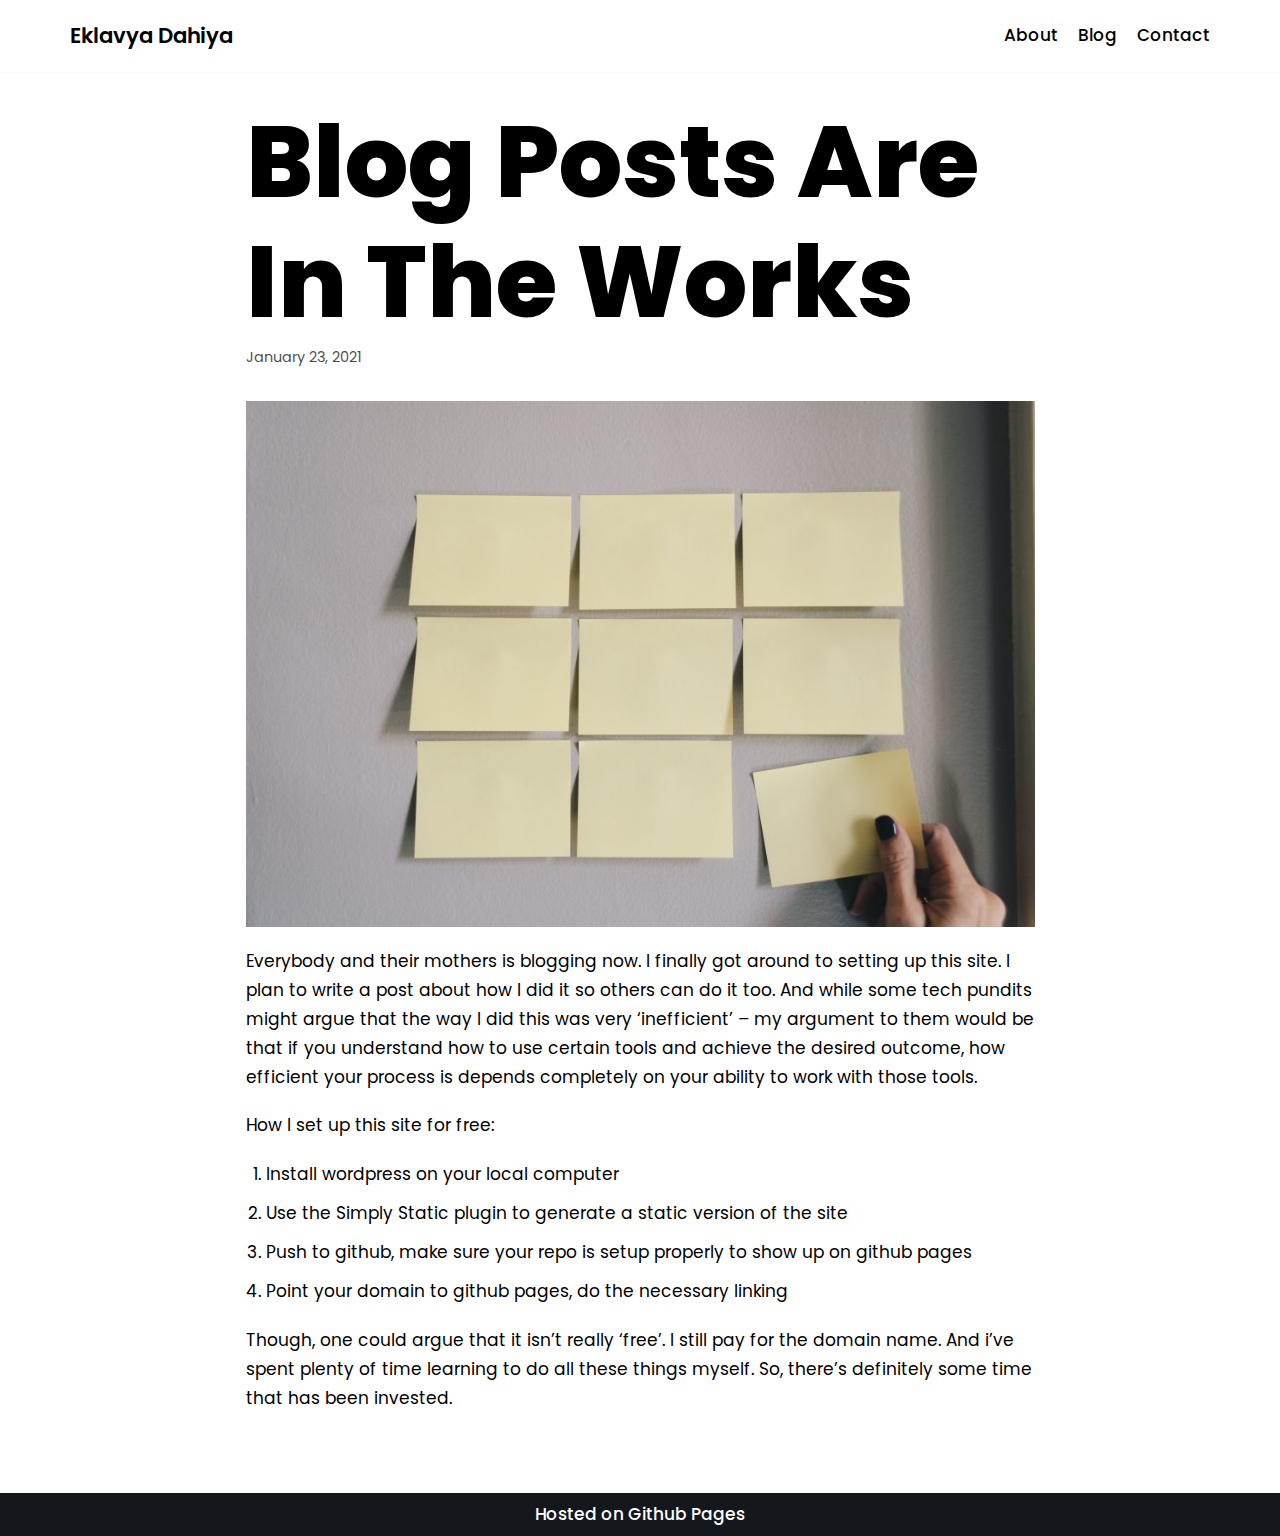
<file: blog-posts-are-in-the-works/index.html>
<!DOCTYPE html>
<html lang="en-US">

<head>
	<meta charset="UTF-8">
	<meta name="viewport" content="width=device-width, initial-scale=1, minimum-scale=1">
	<link rel="profile" href="http://gmpg.org/xfn/11">
			<link rel="pingback" href="/xmlrpc.php">
		<title>Blog Posts Are In The Works &#8211; Eklavya Dahiya</title>
<link rel='dns-prefetch' href='//fonts.googleapis.com' />
<link rel='dns-prefetch' href='//s.w.org' />
<link rel="alternate" type="application/rss+xml" title="Eklavya Dahiya &raquo; Feed" href="/feed/" />
<link rel="alternate" type="application/rss+xml" title="Eklavya Dahiya &raquo; Comments Feed" href="/comments/feed/" />
<link rel="alternate" type="application/rss+xml" title="Eklavya Dahiya &raquo; Blog Posts Are In The Works Comments Feed" href="/blog-posts-are-in-the-works/feed/" />
		<script type="text/javascript">
			window._wpemojiSettings = {"baseUrl":"https:\/\/s.w.org\/images\/core\/emoji\/13.0.1\/72x72\/","ext":".png","svgUrl":"https:\/\/s.w.org\/images\/core\/emoji\/13.0.1\/svg\/","svgExt":".svg","source":{"concatemoji":"http:\/\/localhost\/eklavyadahiya.com\/wp-includes\/js\/wp-emoji-release.min.js?ver=5.6"}};
			!function(e,a,t){var r,n,o,i,p=a.createElement("canvas"),s=p.getContext&&p.getContext("2d");function c(e,t){var a=String.fromCharCode;s.clearRect(0,0,p.width,p.height),s.fillText(a.apply(this,e),0,0);var r=p.toDataURL();return s.clearRect(0,0,p.width,p.height),s.fillText(a.apply(this,t),0,0),r===p.toDataURL()}function l(e){if(!s||!s.fillText)return!1;switch(s.textBaseline="top",s.font="600 32px Arial",e){case"flag":return!c([127987,65039,8205,9895,65039],[127987,65039,8203,9895,65039])&&(!c([55356,56826,55356,56819],[55356,56826,8203,55356,56819])&&!c([55356,57332,56128,56423,56128,56418,56128,56421,56128,56430,56128,56423,56128,56447],[55356,57332,8203,56128,56423,8203,56128,56418,8203,56128,56421,8203,56128,56430,8203,56128,56423,8203,56128,56447]));case"emoji":return!c([55357,56424,8205,55356,57212],[55357,56424,8203,55356,57212])}return!1}function d(e){var t=a.createElement("script");t.src=e,t.defer=t.type="text/javascript",a.getElementsByTagName("head")[0].appendChild(t)}for(i=Array("flag","emoji"),t.supports={everything:!0,everythingExceptFlag:!0},o=0;o<i.length;o++)t.supports[i[o]]=l(i[o]),t.supports.everything=t.supports.everything&&t.supports[i[o]],"flag"!==i[o]&&(t.supports.everythingExceptFlag=t.supports.everythingExceptFlag&&t.supports[i[o]]);t.supports.everythingExceptFlag=t.supports.everythingExceptFlag&&!t.supports.flag,t.DOMReady=!1,t.readyCallback=function(){t.DOMReady=!0},t.supports.everything||(n=function(){t.readyCallback()},a.addEventListener?(a.addEventListener("DOMContentLoaded",n,!1),e.addEventListener("load",n,!1)):(e.attachEvent("onload",n),a.attachEvent("onreadystatechange",function(){"complete"===a.readyState&&t.readyCallback()})),(r=t.source||{}).concatemoji?d(r.concatemoji):r.wpemoji&&r.twemoji&&(d(r.twemoji),d(r.wpemoji)))}(window,document,window._wpemojiSettings);
		</script>
		<style type="text/css">
img.wp-smiley,
img.emoji {
	display: inline !important;
	border: none !important;
	box-shadow: none !important;
	height: 1em !important;
	width: 1em !important;
	margin: 0 .07em !important;
	vertical-align: -0.1em !important;
	background: none !important;
	padding: 0 !important;
}
</style>
	<link rel='stylesheet' id='wp-block-library-css'  href='/wp-includes/css/dist/block-library/style.min.css?ver=5.6' type='text/css' media='all' />
<link rel='stylesheet' id='animate-css-css'  href='/wp-content/plugins/otter-blocks/vendor/codeinwp/gutenberg-animation/assets/css/animate.min.css?ver=5.6' type='text/css' media='all' />
<link rel='stylesheet' id='themeisle-gutenberg-animation-style-css'  href='/wp-content/plugins/otter-blocks/vendor/codeinwp/gutenberg-animation/assets/css/style.css?ver=5.6' type='text/css' media='all' />
<link rel='stylesheet' id='themeisle-block_styles-css'  href='/wp-content/plugins/otter-blocks/vendor/codeinwp/gutenberg-blocks/build/style.css?ver=1.6.0' type='text/css' media='all' />
<link rel='stylesheet' id='neve-style-css'  href='/wp-content/themes/neve/style.min.css?ver=2.10.0' type='text/css' media='all' />
<style id='neve-style-inline-css' type='text/css'>
.header-menu-sidebar-inner li.menu-item-nav-search { display: none; }
 .container{ max-width: 748px; } .has-neve-button-color-color{ color: var(--nv-primary-accent)!important; } .has-neve-button-color-background-color{ background-color: var(--nv-primary-accent)!important; } .alignfull > [class*="__inner-container"], .alignwide > [class*="__inner-container"]{ max-width:718px;margin:auto } .button.button-primary, button, input[type=button], .btn, input[type="submit"], /* Buttons in navigation */ ul[id^="nv-primary-navigation"] li.button.button-primary > a, .menu li.button.button-primary > a, .wp-block-button.is-style-primary .wp-block-button__link, .wc-block-grid .wp-block-button .wp-block-button__link, form input[type="submit"], form button[type="submit"], #comments input[type="submit"]{ background-color: var(--nv-primary-accent);color: #ffffff;border-radius:3px;border:none;border-width:1px 1px 1px 1px; } .button.button-primary:hover, ul[id^="nv-primary-navigation"] li.button.button-primary > a:hover, .menu li.button.button-primary > a:hover, .wp-block-button.is-style-primary .wp-block-button__link:hover, .wc-block-grid .wp-block-button .wp-block-button__link:hover, form input[type="submit"]:hover, form button[type="submit"]:hover, #comments input[type="submit"]:hover{ background-color: var(--nv-primary-accent);color: #ffffff; } .button.button-secondary, .cart-off-canvas .button.nv-close-cart-sidebar, .wp-block-button.is-style-secondary .wp-block-button__link{ background-color: rgba(0,0,0,0);color: var(--nv-text-color);border-radius:3px;border:1px solid;border-width:1px 1px 1px 1px; } .button.button-secondary:hover, .cart-off-canvas .button.nv-close-cart-sidebar:hover, .wp-block-button.is-style-secondary .wp-block-button__link:hover{ background-color: rgba(0,0,0,0);color: var(--nv-text-color); } body, .site-title{ font-size: 15px; line-height: 1.6; letter-spacing: 0px; font-weight: 400; text-transform: none; font-family: Poppins, var(--nv-fallback-ff); } h1, .single h1.entry-title{ font-size: 50px; line-height: 1.2em; letter-spacing: 0px; font-weight: 800; text-transform: none; font-family: Poppins, var(--nv-fallback-ff); } h2{ font-size: 30px; line-height: 1.2em; letter-spacing: 0px; font-weight: 800; text-transform: none; font-family: Poppins, var(--nv-fallback-ff); } h3, .woocommerce-checkout h3{ font-size: 25px; line-height: 1.2em; letter-spacing: 0px; font-weight: 800; text-transform: none; font-family: Poppins, var(--nv-fallback-ff); } h4{ font-size: 20px; line-height: 1.2em; letter-spacing: 0px; font-weight: 800; text-transform: none; font-family: Poppins, var(--nv-fallback-ff); } h5{ font-size: 16px; line-height: 1.2em; letter-spacing: 0px; font-weight: 800; text-transform: none; font-family: Poppins, var(--nv-fallback-ff); } h6{ font-size: 14px; line-height: 1.2em; letter-spacing: 0px; font-weight: 800; text-transform: none; font-family: Poppins, var(--nv-fallback-ff); } form:not([role="search"]):not(.woocommerce-cart-form):not(.woocommerce-ordering):not(.cart) input:read-write:not(#coupon_code), form textarea, form select{ margin-bottom: 10px; } form input:read-write, form textarea, form select, form select option, form.wp-block-search input.wp-block-search__input{ color: var(--nv-text-color); } form label, .wpforms-container .wpforms-field-label{ margin-bottom: 10px; } form.search-form input:read-write{ padding-right:45px !important; } .header-main-inner,.header-main-inner a:not(.button),.header-main-inner .navbar-toggle{ color: var(--nv-text-color); } .header-main-inner .nv-icon svg,.header-main-inner .nv-contact-list svg{ fill: var(--nv-text-color); } .header-main-inner .icon-bar{ background-color: var(--nv-text-color); } .hfg_header .header-main-inner .nav-ul .sub-menu{ background-color: var(--nv-site-bg); } .hfg_header .header-main-inner{ background-color: var(--nv-site-bg); } .header-menu-sidebar .header-menu-sidebar-bg,.header-menu-sidebar .header-menu-sidebar-bg a:not(.button),.header-menu-sidebar .header-menu-sidebar-bg .navbar-toggle{ color: var(--nv-text-color); } .header-menu-sidebar .header-menu-sidebar-bg .nv-icon svg,.header-menu-sidebar .header-menu-sidebar-bg .nv-contact-list svg{ fill: var(--nv-text-color); } .header-menu-sidebar .header-menu-sidebar-bg .icon-bar{ background-color: var(--nv-text-color); } .hfg_header .header-menu-sidebar .header-menu-sidebar-bg .nav-ul .sub-menu{ background-color: var(--nv-site-bg); } .hfg_header .header-menu-sidebar .header-menu-sidebar-bg{ background-color: var(--nv-site-bg); } .header-menu-sidebar{ width: 360px; } .builder-item--logo .site-logo img{ max-width: 120px; } .builder-item--logo .site-logo{ padding:10px 0px 10px 0px; } .builder-item--logo{ margin:0px 0px 0px 0px; } .builder-item--nav-icon .navbar-toggle, .header-menu-sidebar .close-sidebar-panel .navbar-toggle{ border-radius:3px;border:1px solid;border-width:1px; } .builder-item--nav-icon .navbar-toggle{ padding:10px 15px 10px 15px; } .builder-item--nav-icon{ margin:0px 0px 0px 0px; } .builder-item--primary-menu .nav-menu-primary > .nav-ul li:not(.woocommerce-mini-cart-item) > a,.builder-item--primary-menu .nav-menu-primary > .nav-ul .has-caret > a,.builder-item--primary-menu .nav-menu-primary > .nav-ul .neve-mm-heading span,.builder-item--primary-menu .nav-menu-primary > .nav-ul .has-caret{ color: var(--nv-text-color); } .builder-item--primary-menu .nav-menu-primary > .nav-ul li:not(.woocommerce-mini-cart-item) > a:after,.builder-item--primary-menu .nav-menu-primary > .nav-ul li > .has-caret > a:after{ background-color: var(--nv-secondary-accent); } .builder-item--primary-menu .nav-menu-primary > .nav-ul li:not(.woocommerce-mini-cart-item):hover > a,.builder-item--primary-menu .nav-menu-primary > .nav-ul li:hover > .has-caret > a,.builder-item--primary-menu .nav-menu-primary > .nav-ul li:hover > .has-caret{ color: var(--nv-secondary-accent); } .builder-item--primary-menu .nav-menu-primary > .nav-ul li:hover > .has-caret svg{ fill: var(--nv-secondary-accent); } .builder-item--primary-menu .nav-menu-primary > .nav-ul li.current-menu-item > a,.builder-item--primary-menu .nav-menu-primary > .nav-ul li.current_page_item > a,.builder-item--primary-menu .nav-menu-primary > .nav-ul li.current_page_item > .has-caret > a{ color: var(--nv-secondary-accent); } .builder-item--primary-menu .nav-menu-primary > .nav-ul li.current-menu-item > .has-caret svg{ fill: var(--nv-secondary-accent); } .builder-item--primary-menu .nav-ul > li:not(:last-of-type){ margin-right:20px; } .builder-item--primary-menu .style-full-height .nav-ul li:not(.menu-item-nav-search):not(.menu-item-nav-cart):hover > a:after{ width: calc(100% + 20px); } .builder-item--primary-menu .nav-ul li a, .builder-item--primary-menu .neve-mm-heading span{ min-height: 25px; } .builder-item--primary-menu{ font-size: 1em; line-height: 1.6em; letter-spacing: 0px; font-weight: 500; text-transform: none; padding:0px 0px 0px 0px;margin:0px 0px 0px 0px; } .builder-item--primary-menu svg{ width: 1em;height: 1em; } .footer-bottom-inner{ background-color: var(--nv-dark-bg); } .footer-bottom-inner,.footer-bottom-inner a:not(.button),.footer-bottom-inner .navbar-toggle{ color: var(--nv-text-color); } .footer-bottom-inner .nv-icon svg,.footer-bottom-inner .nv-contact-list svg{ fill: var(--nv-text-color); } .footer-bottom-inner .icon-bar{ background-color: var(--nv-text-color); } .footer-bottom-inner .nav-ul .sub-menu{ background-color: var(--nv-dark-bg); } .builder-item--footer_copyright, .builder-item--footer_copyright *{ color: var(--nv-text-dark-bg); } .builder-item--footer_copyright{ font-size: 1em; line-height: 1.6em; letter-spacing: 0px; font-weight: 500; text-transform: none; padding:0px 0px 0px 0px;margin:0px 0px 0px 0px; } .builder-item--footer_copyright svg{ width: 1em;height: 1em; } @media(min-width: 576px){ .container{ max-width: 992px; } body, .site-title{ font-size: 16px; line-height: 1.6; letter-spacing: 0px; } h1, .single h1.entry-title{ font-size: 80px; line-height: 1.2em; letter-spacing: 0px; } h2{ font-size: 50px; line-height: 1.2em; letter-spacing: 0px; } h3, .woocommerce-checkout h3{ font-size: 25px; line-height: 1.2em; letter-spacing: 0px; } h4{ font-size: 20px; line-height: 1.2em; letter-spacing: 0px; } h5{ font-size: 16px; line-height: 1.2em; letter-spacing: 0px; } h6{ font-size: 14px; line-height: 1.2em; letter-spacing: 0px; } .header-menu-sidebar{ width: 360px; } .builder-item--logo .site-logo img{ max-width: 120px; } .builder-item--logo .site-logo{ padding:10px 0px 10px 0px; } .builder-item--logo{ margin:0px 0px 0px 0px; } .builder-item--nav-icon .navbar-toggle{ padding:10px 15px 10px 15px; } .builder-item--nav-icon{ margin:0px 0px 0px 0px; } .builder-item--primary-menu .nav-ul > li:not(:last-of-type){ margin-right:20px; } .builder-item--primary-menu .style-full-height .nav-ul li:not(.menu-item-nav-search):not(.menu-item-nav-cart):hover > a:after{ width: calc(100% + 20px); } .builder-item--primary-menu .nav-ul li a, .builder-item--primary-menu .neve-mm-heading span{ min-height: 25px; } .builder-item--primary-menu{ font-size: 1em; line-height: 1.6em; letter-spacing: 0px; padding:0px 0px 0px 0px;margin:0px 0px 0px 0px; } .builder-item--primary-menu svg{ width: 1em;height: 1em; } .builder-item--footer_copyright{ font-size: 1em; line-height: 1.6em; letter-spacing: 0px; padding:0px 0px 0px 0px;margin:0px 0px 0px 0px; } .builder-item--footer_copyright svg{ width: 1em;height: 1em; } }@media(min-width: 960px){ .container{ max-width: 1170px; } #content .container .col, #content .container-fluid .col{ max-width: 70%; } .alignfull > [class*="__inner-container"], .alignwide > [class*="__inner-container"]{ max-width:789px } .container-fluid .alignfull > [class*="__inner-container"], .container-fluid .alignwide > [class*="__inner-container"]{ max-width:calc(70% + 15px) } .nv-sidebar-wrap, .nv-sidebar-wrap.shop-sidebar{ max-width: 30%; } body, .site-title{ font-size: 17px; line-height: 1.7; letter-spacing: 0px; } h1, .single h1.entry-title{ font-size: 100px; line-height: 1.2em; letter-spacing: 0px; } h2{ font-size: 60px; line-height: 1.2em; letter-spacing: 0px; } h3, .woocommerce-checkout h3{ font-size: 30px; line-height: 1.6em; letter-spacing: 0px; } h4{ font-size: 20px; line-height: 1.2em; letter-spacing: 0px; } h5{ font-size: 16px; line-height: 1.2em; letter-spacing: 0px; } h6{ font-size: 16px; line-height: 1.2em; letter-spacing: 0px; } .header-menu-sidebar{ width: 360px; } .builder-item--logo .site-logo img{ max-width: 120px; } .builder-item--logo .site-logo{ padding:10px 0px 10px 0px; } .builder-item--logo{ margin:0px 0px 0px 0px; } .builder-item--nav-icon .navbar-toggle{ padding:10px 15px 10px 15px; } .builder-item--nav-icon{ margin:0px 0px 0px 0px; } .builder-item--primary-menu .nav-ul > li:not(:last-of-type){ margin-right:20px; } .builder-item--primary-menu .style-full-height .nav-ul li:not(.menu-item-nav-search):not(.menu-item-nav-cart) > a:after{ left:-10px;right:-10px } .builder-item--primary-menu .style-full-height .nav-ul li:not(.menu-item-nav-search):not(.menu-item-nav-cart):hover > a:after{ width: calc(100% + 20px); } .builder-item--primary-menu .nav-ul li a, .builder-item--primary-menu .neve-mm-heading span{ min-height: 25px; } .builder-item--primary-menu{ font-size: 1em; line-height: 1.6em; letter-spacing: 0px; padding:0px 0px 0px 0px;margin:0px 0px 0px 0px; } .builder-item--primary-menu svg{ width: 1em;height: 1em; } .builder-item--footer_copyright{ font-size: 1em; line-height: 1.6em; letter-spacing: 0px; padding:0px 0px 0px 0px;margin:0px 0px 0px 0px; } .builder-item--footer_copyright svg{ width: 1em;height: 1em; } }:root{--nv-primary-accent:#000000;--nv-secondary-accent:#4f4f4f;--nv-site-bg:#ffffff;--nv-light-bg:#ededed;--nv-dark-bg:#14171c;--nv-text-color:#000000;--nv-text-dark-bg:#ffffff;--nv-c-1:#77b978;--nv-c-2:#f37262;--nv-fallback-ff:Arial, Helvetica, sans-serif;}
</style>
<link rel='stylesheet' id='themeisle-gutenberg-post-177-1611440997.css-css'  href='/wp-content/uploads/themeisle-gutenberg/post-177-1611440997.css?ver=1.6.0' type='text/css' media='all' />
<link rel='stylesheet' id='neve-google-font-poppins-css'  href='//fonts.googleapis.com/css?family=Poppins%3A400%2C800&#038;display=swap&#038;ver=5.6' type='text/css' media='all' />
<link rel="https://api.w.org/" href="/wp-json/" /><link rel="alternate" type="application/json" href="/wp-json/wp/v2/posts/177" /><link rel="EditURI" type="application/rsd+xml" title="RSD" href="/xmlrpc.php?rsd" />
<link rel="wlwmanifest" type="application/wlwmanifest+xml" href="/wp-includes/wlwmanifest.xml" /> 
<meta name="generator" content="WordPress 5.6" />
<link rel="canonical" href="/blog-posts-are-in-the-works/" />
<link rel='shortlink' href='/?p=177' />
<link rel="alternate" type="application/json+oembed" href="/wp-json/oembed/1.0/embed?url=http%3A%2F%2Flocalhost%2Feklavyadahiya.com%2Fblog-posts-are-in-the-works%2F" />
<link rel="alternate" type="text/xml+oembed" href="/wp-json/oembed/1.0/embed?url=http%3A%2F%2Flocalhost%2Feklavyadahiya.com%2Fblog-posts-are-in-the-works%2F&#038;format=xml" />
<!-- Global site tag (gtag.js) - Google Analytics -->
<script async src="https://www.googletagmanager.com/gtag/js?id=G-S3EKLWYHG6"></script>
<script>
  window.dataLayer = window.dataLayer || [];
  function gtag(){dataLayer.push(arguments);}
  gtag('js', new Date());

  gtag('config', 'G-S3EKLWYHG6');
</script><style type="text/css">.recentcomments a{display:inline !important;padding:0 !important;margin:0 !important;}</style>
<style type="text/css" media="all">

</style>
</head>

<body  class="post-template-default single single-post postid-177 single-format-standard nv-sidebar-full-width menu_sidebar_slide_left" id="neve_body"  >
<div class="wrapper">
		<header class="header" role="banner">
		<a class="neve-skip-link show-on-focus" href="#content" tabindex="0">
			Skip to content		</a>
		<div id="header-grid"  class="hfg_header site-header">
	
<nav class="header--row header-main hide-on-mobile hide-on-tablet layout-full-contained nv-navbar header--row"
	data-row-id="main" data-show-on="desktop">

	<div
		class="header--row-inner header-main-inner">
		<div class="container">
			<div
				class="row row--wrapper"
				data-section="hfg_header_layout_main" >
				<div class="builder-item hfg-item-first col-4 col-md-4 col-sm-4 desktop-left tablet-left mobile-left"><div class="item--inner builder-item--logo"
		data-section="title_tagline"
		data-item-id="logo">
	<div class="site-logo">
	<a class="brand" href="/" title="Eklavya Dahiya"
			aria-label="Eklavya Dahiya"><div class="nv-title-tagline-wrap"><p class="site-title">Eklavya Dahiya</p></div></a></div>

	</div>

</div><div class="builder-item has-nav hfg-item-last col-8 col-md-8 col-sm-8 desktop-right tablet-left mobile-left"><div class="item--inner builder-item--primary-menu has_menu"
		data-section="header_menu_primary"
		data-item-id="primary-menu">
	<div class="nv-nav-wrap">
	<div role="navigation" class="style-border-bottom nav-menu-primary"
			aria-label="Primary Menu">

		<ul id="nv-primary-navigation-main" class="primary-menu-ul nav-ul"><li id="menu-item-166" class="menu-item menu-item-type-custom menu-item-object-custom menu-item-166"><a href="#about">About</a></li>
<li id="menu-item-167" class="menu-item menu-item-type-custom menu-item-object-custom menu-item-167"><a href="#blog">Blog</a></li>
<li id="menu-item-168" class="menu-item menu-item-type-custom menu-item-object-custom menu-item-168"><a href="#contact">Contact</a></li>
</ul>	</div>
</div>

	</div>

</div>							</div>
		</div>
	</div>
</nav>


<nav class="header--row header-main hide-on-desktop layout-full-contained nv-navbar header--row"
	data-row-id="main" data-show-on="mobile">

	<div
		class="header--row-inner header-main-inner">
		<div class="container">
			<div
				class="row row--wrapper"
				data-section="hfg_header_layout_main" >
				<div class="builder-item hfg-item-first col-8 col-md-8 col-sm-8 desktop-left tablet-left mobile-left"><div class="item--inner builder-item--logo"
		data-section="title_tagline"
		data-item-id="logo">
	<div class="site-logo">
	<a class="brand" href="/" title="Eklavya Dahiya"
			aria-label="Eklavya Dahiya"><div class="nv-title-tagline-wrap"><p class="site-title">Eklavya Dahiya</p></div></a></div>

	</div>

</div><div class="builder-item hfg-item-last col-4 col-md-4 col-sm-4 desktop-right tablet-right mobile-right"><div class="item--inner builder-item--nav-icon"
		data-section="header_menu_icon"
		data-item-id="nav-icon">
	<div class="menu-mobile-toggle item-button navbar-toggle-wrapper">
	<button class="navbar-toggle"
					aria-label="			Navigation Menu			">
				<div class="bars">
			<span class="icon-bar"></span>
			<span class="icon-bar"></span>
			<span class="icon-bar"></span>
		</div>
		<span class="screen-reader-text">Toggle Navigation</span>
	</button>
</div> <!--.navbar-toggle-wrapper-->


	</div>

</div>							</div>
		</div>
	</div>
</nav>

<div id="header-menu-sidebar" class="header-menu-sidebar menu-sidebar-panel slide_left">
	<div id="header-menu-sidebar-bg" class="header-menu-sidebar-bg">
		<div class="close-sidebar-panel navbar-toggle-wrapper">
			<button class="navbar-toggle active" 					aria-label="				Navigation Menu				">
				<div class="bars">
					<span class="icon-bar"></span>
					<span class="icon-bar"></span>
					<span class="icon-bar"></span>
				</div>
				<span class="screen-reader-text">
				Toggle Navigation					</span>
			</button>
		</div>
		<div id="header-menu-sidebar-inner" class="header-menu-sidebar-inner">
			<div class="builder-item has-nav hfg-item-last hfg-item-first col-12 col-md-12 col-sm-12 desktop-right tablet-left mobile-left"><div class="item--inner builder-item--primary-menu has_menu"
		data-section="header_menu_primary"
		data-item-id="primary-menu">
	<div class="nv-nav-wrap">
	<div role="navigation" class="style-border-bottom nav-menu-primary"
			aria-label="Primary Menu">

		<ul id="nv-primary-navigation-sidebar" class="primary-menu-ul nav-ul"><li class="menu-item menu-item-type-custom menu-item-object-custom menu-item-166"><a href="#about">About</a></li>
<li class="menu-item menu-item-type-custom menu-item-object-custom menu-item-167"><a href="#blog">Blog</a></li>
<li class="menu-item menu-item-type-custom menu-item-object-custom menu-item-168"><a href="#contact">Contact</a></li>
</ul>	</div>
</div>

	</div>

</div>		</div>
	</div>
</div>
<div class="header-menu-sidebar-overlay"></div>

</div>
	</header>
		
	<main id="content" class="neve-main" role="main">

	<div class="container single-post-container">
		<div class="row">
						<article id="post-177"
					class="nv-single-post-wrap col post-177 post type-post status-publish format-standard has-post-thumbnail hentry category-blog">
				<div class="entry-header"><div class="nv-title-meta-wrap"><h1 class="title entry-title">Blog Posts Are In The Works</h1><ul class="nv-meta-list"><li class="meta date posted-on"><time class="entry-date published" datetime="2021-01-23T22:13:57+00:00" content="2021-01-23">January 23, 2021</time><time class="updated" datetime="2021-01-23T22:29:57+00:00">January 23, 2021</time></li></ul></div></div><div class="nv-thumb-wrap"><img width="930" height="620" src="/wp-content/uploads/2021/01/kelly-sikkema-1_RZL8BGBM-unsplash-930x620.jpg" class="attachment-neve-blog size-neve-blog wp-post-image" alt="Photo by Kelly Sikkema on Unsplash" loading="lazy" srcset="/wp-content/uploads/2021/01/kelly-sikkema-1_RZL8BGBM-unsplash-930x620.jpg 930w, /wp-content/uploads/2021/01/kelly-sikkema-1_RZL8BGBM-unsplash-300x199.jpg 300w" sizes="(max-width: 930px) 100vw, 930px" /></div><div class="nv-content-wrap entry-content">
<p>Everybody and their mothers is blogging now. I finally got around to setting up this site. I plan to write a post about how I did it so others can do it too. And while some tech pundits might argue that the way I did this was very &#8216;inefficient&#8217; &#8211; my argument to them would be that if you understand how to use certain tools and achieve the desired outcome, how efficient your process is depends completely on your ability to work with those tools. </p>



<p>How I set up this site for free:</p>



<ol><li>Install wordpress on your local computer</li><li>Use the Simply Static plugin to generate a static version of the site</li><li>Push to github, make sure your repo is setup properly to show up on github pages</li><li>Point your domain to github pages, do the necessary linking</li></ol>



<p>Though, one could argue that it isn&#8217;t really &#8216;free&#8217;. I still pay for the domain name. And i&#8217;ve spent plenty of time learning to do all these things myself. So, there&#8217;s definitely some time that has been invested.</p>
</div>			</article>
					</div>
	</div>
</main><!--/.neve-main-->


<footer class="site-footer" id="site-footer">
	<div class="hfg_footer">
		<div class="footer--row footer-bottom layout-full-contained"
	id="cb-row--footer-bottom"
	data-row-id="bottom" data-show-on="desktop">
	<div
		class="footer--row-inner footer-bottom-inner footer-content-wrap">
		<div class="container">
			<div
				class="hfg-grid nv-footer-content hfg-grid-bottom row--wrapper row"
				data-section="hfg_footer_layout_bottom" >
				<div class="builder-item hfg-item-last hfg-item-first col-12 col-md-12 col-sm-12 desktop-center tablet-center mobile-center hfg-item-v-middle"><div class="item--inner builder-item--footer_copyright"
		data-section="footer_copyright"
		data-item-id="footer_copyright">
	<div class="component-wrap">
	<p>Hosted on Github Pages</p></div>

	</div>

</div>							</div>
		</div>
	</div>
</div>

	</div>
</footer>

</div><!--/.wrapper-->
<!-- Enter your scripts here --><script type='text/javascript' src='/wp-content/plugins/otter-blocks/vendor/codeinwp/gutenberg-animation/build/animate.js?ver=5.6' id='themeisle-gutenberg-animation-frontend-js'></script>
<script type='text/javascript' id='neve-script-js-extra'>
/* <![CDATA[ */
var NeveProperties = {"ajaxurl":"http:\/\/localhost\/eklavyadahiya.com\/wp-admin\/admin-ajax.php","nonce":"2f050ece32","isRTL":"","isCustomize":""};
/* ]]> */
</script>
<script type='text/javascript' src='/wp-content/themes/neve/assets/js/build/modern/frontend.js?ver=2.10.0' id='neve-script-js' async></script>
<script type='text/javascript' src='/wp-includes/js/comment-reply.min.js?ver=5.6' id='comment-reply-js'></script>
<script type='text/javascript' src='/wp-includes/js/wp-embed.min.js?ver=5.6' id='wp-embed-js'></script>

</body>

</html>
</file>
<file: wp-content/plugins/otter-blocks/vendor/codeinwp/gutenberg-blocks/build/style.css>
.wp-block-themeisle-blocks-about-author{border:0;margin-bottom:30px;border-radius:6px;color:rgba(0,0,0,0.87);width:100%;position:relative;display:flex;word-wrap:break-word}.wp-block-themeisle-blocks-about-author .wp-block-themeisle-author-image{width:16.66666667%;float:left;max-width:130px;max-height:130px;margin:auto 15px}.wp-block-themeisle-blocks-about-author .wp-block-themeisle-author-image .author-image{width:100%;height:auto;box-shadow:0 16px 38px -12px rgba(0,0,0,0.56),0 4px 25px 0 rgba(0,0,0,0.12),0 8px 10px -5px rgba(0,0,0,0.2);border-radius:50%}.wp-block-themeisle-blocks-about-author .wp-block-themeisle-author-image .author-image:hover{opacity:0.8}.wp-block-themeisle-blocks-about-author .wp-block-themeisle-author-data{width:83.33333333%;float:left;margin:0 15px}.wp-block-themeisle-blocks-about-author .wp-block-themeisle-author-data p{font-size:14px}@media (max-width: 961px){.wp-block-themeisle-blocks-about-author{display:inline-block;text-align:center}.wp-block-themeisle-blocks-about-author .wp-block-themeisle-author-image{width:auto;float:none;max-width:130px;max-height:130px;margin:auto}.wp-block-themeisle-blocks-about-author .wp-block-themeisle-author-data{width:auto;float:none}}

span.wp-block-themeisle-blocks-advanced-heading{display:block}span.highlight{background-color:yellow;color:black}

.wp-block-themeisle-blocks-button-group.align-left{text-align:left}.wp-block-themeisle-blocks-button-group.align-center{text-align:center}.wp-block-themeisle-blocks-button-group.align-right{text-align:right}.wp-block-themeisle-blocks-button-group.collapse-desktop .wp-block-themeisle-blocks-button{display:block}.wp-block-themeisle-blocks-button-group .wp-block-themeisle-blocks-button svg{fill:currentColor;display:inline-block;width:16px}.wp-block-themeisle-blocks-button-group .wp-block-themeisle-blocks-button svg.margin-left{margin-left:10px}.wp-block-themeisle-blocks-button-group .wp-block-themeisle-blocks-button svg.margin-right{margin-right:10px}.wp-block-themeisle-blocks-button-group .wp-block-themeisle-blocks-button svg path{transition:none}.wp-block-themeisle-blocks-button-group .wp-block-themeisle-blocks-button i.margin-left{margin-left:10px}.wp-block-themeisle-blocks-button-group .wp-block-themeisle-blocks-button i.margin-right{margin-right:10px}@media (max-width: 960px){.wp-block-themeisle-blocks-button-group.collapse-tablet .wp-block-themeisle-blocks-button{display:block}}@media (max-width: 600px){.wp-block-themeisle-blocks-button-group.collapse-mobile .wp-block-themeisle-blocks-button{display:block}}

.wp-block-themeisle-blocks-circle-counter{display:flex;justify-content:center;align-items:center;flex-direction:column}.wp-block-themeisle-blocks-circle-counter :nth-child(2){margin-top:20px}.wp-block-themeisle-blocks-circle-counter .wp-block-themeisle-blocks-circle-counter-title__area{display:flex;justify-content:center;align-items:center}.wp-block-themeisle-blocks-circle-counter .wp-block-themeisle-blocks-circle-counter-title__area .wp-block-themeisle-blocks-circle-counter-title__value{font-weight:bold;text-align:center;font-size:15px}.wp-block-themeisle-blocks-circle-counter .wp-block-themeisle-blocks-circle-counter__bar{display:flex;justify-content:center;align-items:center}.wp-block-themeisle-blocks-circle-counter .wp-block-themeisle-blocks-circle-counter__bar .wp-block-themeisle-blocks-circle-counter-container{margin:20px auto;max-width:100%}.wp-block-themeisle-blocks-circle-counter .wp-block-themeisle-blocks-circle-counter__bar .wp-block-themeisle-blocks-circle-counter-container .wp-block-themeisle-blocks-circle-counter-bg{fill:none;stroke:#4682b426}.wp-block-themeisle-blocks-circle-counter .wp-block-themeisle-blocks-circle-counter__bar .wp-block-themeisle-blocks-circle-counter-container .wp-block-themeisle-blocks-circle-counter-progress{fill:none;stroke:#3878ff;transform-origin:center;transform:rotateZ(-90deg);stroke-linecap:round}.wp-block-themeisle-blocks-circle-counter .wp-block-themeisle-blocks-circle-counter__bar .wp-block-themeisle-blocks-circle-counter-container .wp-block-themeisle-blocks-circle-counter-text{text-anchor:middle;dominant-baseline:middle;fill:#000000;font-size:15px}

.wp-block-themeisle-blocks-font-awesome-icons{text-align:center}.wp-block-themeisle-blocks-font-awesome-icons .wp-block-themeisle-blocks-font-awesome-icons-container{display:inline-flex;justify-content:center}.wp-block-themeisle-blocks-font-awesome-icons .wp-block-themeisle-blocks-font-awesome-icons-container svg{width:16px}

.wp-block-themeisle-blocks-google-map{margin:20px 0}.wp-block-themeisle-blocks-map-overview h6.wp-block-themeisle-blocks-map-overview-title{font-size:14px;margin:10px 0}.wp-block-themeisle-blocks-map-overview .wp-block-themeisle-blocks-map-overview-content p{font-size:12px}.wp-block-themeisle-blocks-map-overview .wp-block-themeisle-blocks-map-overview-delete{cursor:pointer}

.wp-block-themeisle-blocks-icon-list{display:flex;flex-direction:column}.wp-block-themeisle-blocks-icon-list.is-style-horizontal{flex-wrap:wrap;flex-direction:row}.wp-block-themeisle-blocks-icon-list .wp-block-themeisle-blocks-icon-list-item{display:inline-flex;align-items:center;transition:margin 0.10s linear}.wp-block-themeisle-blocks-icon-list .wp-block-themeisle-blocks-icon-list-item .wp-block-themeisle-blocks-icon-list-item-content,.wp-block-themeisle-blocks-icon-list .wp-block-themeisle-blocks-icon-list-item .wp-block-themeisle-blocks-icon-list-item-content-custom{margin:0 10px}.wp-block-themeisle-blocks-icon-list .wp-block-themeisle-blocks-icon-list-item p{margin-bottom:0px}

.wp-block-themeisle-blocks-plugin-cards{padding:20px 0}.wp-block-themeisle-blocks-plugin-cards .wp-block-themeisle-blocks-plugin-cards-wrapper{background:#ffffff;border:1px #eaeaea solid;display:inline-block;width:350px;font-family:"PT Serif Caption"}.wp-block-themeisle-blocks-plugin-cards .wp-block-themeisle-blocks-plugin-cards-wrapper a{color:#000;text-decoration:none}.wp-block-themeisle-blocks-plugin-cards .wp-block-themeisle-blocks-plugin-cards-wrapper .wp-block-themeisle-blocks-plugin-cards-header{background:#ffffff;text-align:center;padding:25px}.wp-block-themeisle-blocks-plugin-cards .wp-block-themeisle-blocks-plugin-cards-wrapper .wp-block-themeisle-blocks-plugin-cards-header .wp-block-themeisle-blocks-plugin-cards-logo{padding:10px}.wp-block-themeisle-blocks-plugin-cards .wp-block-themeisle-blocks-plugin-cards-wrapper .wp-block-themeisle-blocks-plugin-cards-header .wp-block-themeisle-blocks-plugin-cards-logo img{width:128px;height:128px;display:inline-block}.wp-block-themeisle-blocks-plugin-cards .wp-block-themeisle-blocks-plugin-cards-wrapper .wp-block-themeisle-blocks-plugin-cards-header .wp-block-themeisle-blocks-plugin-cards-info{padding:10px}.wp-block-themeisle-blocks-plugin-cards .wp-block-themeisle-blocks-plugin-cards-wrapper .wp-block-themeisle-blocks-plugin-cards-header .wp-block-themeisle-blocks-plugin-cards-info h4{font-size:24px;margin:0}.wp-block-themeisle-blocks-plugin-cards .wp-block-themeisle-blocks-plugin-cards-wrapper .wp-block-themeisle-blocks-plugin-cards-header .wp-block-themeisle-blocks-plugin-cards-info h5{font-size:16px;margin:0}.wp-block-themeisle-blocks-plugin-cards .wp-block-themeisle-blocks-plugin-cards-wrapper .wp-block-themeisle-blocks-plugin-cards-header .wp-block-themeisle-blocks-plugin-cards-ratings{font-family:"Font Awesome 5 Free"}.wp-block-themeisle-blocks-plugin-cards .wp-block-themeisle-blocks-plugin-cards-wrapper .wp-block-themeisle-blocks-plugin-cards-header .wp-block-themeisle-blocks-plugin-cards-ratings .star-full:before{content:"\f005";font-weight:900}.wp-block-themeisle-blocks-plugin-cards .wp-block-themeisle-blocks-plugin-cards-wrapper .wp-block-themeisle-blocks-plugin-cards-header .wp-block-themeisle-blocks-plugin-cards-ratings .star-half:before{content:"\f5c0";font-weight:900}.wp-block-themeisle-blocks-plugin-cards .wp-block-themeisle-blocks-plugin-cards-wrapper .wp-block-themeisle-blocks-plugin-cards-header .wp-block-themeisle-blocks-plugin-cards-ratings .star-empty:before{content:"\f005"}.wp-block-themeisle-blocks-plugin-cards .wp-block-themeisle-blocks-plugin-cards-wrapper .wp-block-themeisle-blocks-plugin-cards-details{background:#FCFCFC;border-top:1px #EAEAEA solid;padding:20px;font-size:12px;text-align:center}.wp-block-themeisle-blocks-plugin-cards .wp-block-themeisle-blocks-plugin-cards-wrapper .wp-block-themeisle-blocks-plugin-cards-details .wp-block-themeisle-blocks-plugin-cards-description{color:#707070;font-size:12px;text-align:center}.wp-block-themeisle-blocks-plugin-cards .wp-block-themeisle-blocks-plugin-cards-wrapper .wp-block-themeisle-blocks-plugin-cards-details .wp-block-themeisle-blocks-plugin-cards-stats{padding:25px 0 0 0;text-align:justify}.wp-block-themeisle-blocks-plugin-cards .wp-block-themeisle-blocks-plugin-cards-wrapper .wp-block-themeisle-blocks-plugin-cards-details .wp-block-themeisle-blocks-plugin-cards-stats h5{color:#707070;border-bottom:1px #d8d8d8 solid;font-size:14px;margin:0}.wp-block-themeisle-blocks-plugin-cards .wp-block-themeisle-blocks-plugin-cards-wrapper .wp-block-themeisle-blocks-plugin-cards-details .wp-block-themeisle-blocks-plugin-cards-stats .wp-block-themeisle-blocks-plugin-cards-stats-list{display:flex}.wp-block-themeisle-blocks-plugin-cards .wp-block-themeisle-blocks-plugin-cards-wrapper .wp-block-themeisle-blocks-plugin-cards-details .wp-block-themeisle-blocks-plugin-cards-stats .wp-block-themeisle-blocks-plugin-cards-stats-list .wp-block-themeisle-blocks-plugin-cards-stat{flex:auto;padding-top:10px;text-align:center}.wp-block-themeisle-blocks-plugin-cards .wp-block-themeisle-blocks-plugin-cards-wrapper .wp-block-themeisle-blocks-plugin-cards-details .wp-block-themeisle-blocks-plugin-cards-stats .wp-block-themeisle-blocks-plugin-cards-stats-list .wp-block-themeisle-blocks-plugin-cards-stat .wp-block-themeisle-blocks-plugin-cards-text-large{color:#4550ae;font-size:24px;display:block}.wp-block-themeisle-blocks-plugin-cards .wp-block-themeisle-blocks-plugin-cards-wrapper .wp-block-themeisle-blocks-plugin-cards-download{background:#4551af;text-align:center}.wp-block-themeisle-blocks-plugin-cards .wp-block-themeisle-blocks-plugin-cards-wrapper .wp-block-themeisle-blocks-plugin-cards-download:hover,.wp-block-themeisle-blocks-plugin-cards .wp-block-themeisle-blocks-plugin-cards-wrapper .wp-block-themeisle-blocks-plugin-cards-download:active{background:#202b82}.wp-block-themeisle-blocks-plugin-cards .wp-block-themeisle-blocks-plugin-cards-wrapper .wp-block-themeisle-blocks-plugin-cards-download a{color:#fff;text-decoration:none;display:block;padding:20px}@media (max-width: 415px){.wp-block-themeisle-blocks-plugin-cards .wp-block-themeisle-blocks-plugin-cards-wrapper{width:auto}.wp-block-themeisle-blocks-plugin-cards .wp-block-themeisle-blocks-plugin-cards-wrapper .wp-block-themeisle-blocks-plugin-cards-details .wp-block-themeisle-blocks-plugin-cards-stats .wp-block-themeisle-blocks-plugin-cards-stats-list{display:block}}

.wp-block-themeisle-blocks-posts-grid{display:flex;flex-wrap:wrap}.wp-block-themeisle-blocks-posts-grid.has-shadow .wp-block-themeisle-blocks-posts-grid-post-blog .wp-block-themeisle-blocks-posts-grid-post .wp-block-themeisle-blocks-posts-grid-post-image img{box-shadow:0 10px 25px 0 rgba(0,0,0,0.2)}.wp-block-themeisle-blocks-posts-grid.is-grid.wp-block-themeisle-blocks-posts-grid-columns-2 .wp-block-themeisle-blocks-posts-grid-post-blog{flex:0 0 50%;max-width:50%}.wp-block-themeisle-blocks-posts-grid.is-grid.wp-block-themeisle-blocks-posts-grid-columns-3 .wp-block-themeisle-blocks-posts-grid-post-blog{flex:0 0 33%;max-width:33%}.wp-block-themeisle-blocks-posts-grid.is-grid.wp-block-themeisle-blocks-posts-grid-columns-4 .wp-block-themeisle-blocks-posts-grid-post-blog{flex:0 0 25%;max-width:25%}.wp-block-themeisle-blocks-posts-grid.is-grid.wp-block-themeisle-blocks-posts-grid-columns-5 .wp-block-themeisle-blocks-posts-grid-post-blog{flex:0 0 20%;max-width:20%}.wp-block-themeisle-blocks-posts-grid.is-list .wp-block-themeisle-blocks-posts-grid-post{display:flex}.wp-block-themeisle-blocks-posts-grid.is-list .wp-block-themeisle-blocks-posts-grid-post .wp-block-themeisle-blocks-posts-grid-post-image{flex-basis:33.33%;padding:20px}.wp-block-themeisle-blocks-posts-grid.is-list .wp-block-themeisle-blocks-posts-grid-post .wp-block-themeisle-blocks-posts-grid-post-body{flex-basis:66.66%;padding-top:20px}.wp-block-themeisle-blocks-posts-grid .wp-block-themeisle-blocks-posts-grid-post-blog{width:100%;position:relative;margin-bottom:30px;padding:10px 20px;display:inline-block;border:0;position:relative;word-wrap:break-word;background-clip:border-box}.wp-block-themeisle-blocks-posts-grid .wp-block-themeisle-blocks-posts-grid-post-blog .wp-block-themeisle-blocks-posts-grid-post{margin-bottom:10px}.wp-block-themeisle-blocks-posts-grid .wp-block-themeisle-blocks-posts-grid-post-blog .wp-block-themeisle-blocks-posts-grid-post .wp-block-themeisle-blocks-posts-grid-post-image{position:relative}.wp-block-themeisle-blocks-posts-grid .wp-block-themeisle-blocks-posts-grid-post-blog .wp-block-themeisle-blocks-posts-grid-post .wp-block-themeisle-blocks-posts-grid-post-image img{max-width:100%;border-radius:5px}.wp-block-themeisle-blocks-posts-grid .wp-block-themeisle-blocks-posts-grid-post-blog .wp-block-themeisle-blocks-posts-grid-post .wp-block-themeisle-blocks-posts-grid-post-body.is-full{flex-basis:100%}.wp-block-themeisle-blocks-posts-grid .wp-block-themeisle-blocks-posts-grid-post-blog .wp-block-themeisle-blocks-posts-grid-post .wp-block-themeisle-blocks-posts-grid-post-body .wp-block-themeisle-blocks-posts-grid-post-category{font-size:12px;text-transform:capitalize;font-weight:700;margin:5px 0}.wp-block-themeisle-blocks-posts-grid .wp-block-themeisle-blocks-posts-grid-post-blog .wp-block-themeisle-blocks-posts-grid-post .wp-block-themeisle-blocks-posts-grid-post-body .wp-block-themeisle-blocks-posts-grid-post-title{margin:10px 0;line-height:1.25em}.wp-block-themeisle-blocks-posts-grid .wp-block-themeisle-blocks-posts-grid-post-blog .wp-block-themeisle-blocks-posts-grid-post .wp-block-themeisle-blocks-posts-grid-post-body .wp-block-themeisle-blocks-posts-grid-post-title a{text-decoration:none;transition:all .15s ease 0s}.wp-block-themeisle-blocks-posts-grid .wp-block-themeisle-blocks-posts-grid-post-blog .wp-block-themeisle-blocks-posts-grid-post .wp-block-themeisle-blocks-posts-grid-post-body .wp-block-themeisle-blocks-posts-grid-post-title a:hover{text-decoration:underline}.wp-block-themeisle-blocks-posts-grid .wp-block-themeisle-blocks-posts-grid-post-blog .wp-block-themeisle-blocks-posts-grid-post .wp-block-themeisle-blocks-posts-grid-post-body .wp-block-themeisle-blocks-posts-grid-post-meta{font-size:14px;margin:10px 0}.wp-block-themeisle-blocks-posts-grid .wp-block-themeisle-blocks-posts-grid-post-blog .wp-block-themeisle-blocks-posts-grid-post .wp-block-themeisle-blocks-posts-grid-post-body .wp-block-themeisle-blocks-posts-grid-post-description{font-size:16px;margin:10px 0}@media (min-width: 600px) and (max-width: 960px){.wp-block-themeisle-blocks-posts-grid{display:flex;flex-wrap:wrap}.wp-block-themeisle-blocks-posts-grid.is-grid .wp-block-themeisle-blocks-posts-grid-post-blog{min-width:33%}}@media (max-width: 600px){.wp-block-themeisle-blocks-posts-grid{display:flex;flex-wrap:wrap}.wp-block-themeisle-blocks-posts-grid.is-grid .wp-block-themeisle-blocks-posts-grid-post-blog{min-width:100%}.wp-block-themeisle-blocks-posts-grid.is-list .wp-block-themeisle-blocks-posts-grid-post{flex-direction:column;padding:10px}.wp-block-themeisle-blocks-posts-grid.is-list .wp-block-themeisle-blocks-posts-grid-post .wp-block-themeisle-blocks-posts-grid-post-image{flex-basis:100%;padding:0}.wp-block-themeisle-blocks-posts-grid.is-list .wp-block-themeisle-blocks-posts-grid-post .wp-block-themeisle-blocks-posts-grid-post-body{flex-basis:100%;padding:0}}

.wp-block-themeisle-blocks-progress-bar{display:flex;flex-direction:column}.wp-block-themeisle-blocks-progress-bar.has-tooltip{margin-top:43px}.wp-block-themeisle-blocks-progress-bar .wp-block-themeisle-blocks-progress-bar__outer{display:flex;flex-direction:row;justify-content:space-between;margin-bottom:.25em}.wp-block-themeisle-blocks-progress-bar .wp-block-themeisle-blocks-progress-bar__outer .wp-block-themeisle-blocks-progress-bar__outer__title{margin:0px;display:grid;align-items:center}.wp-block-themeisle-blocks-progress-bar .wp-block-themeisle-blocks-progress-bar__outer .wp-block-themeisle-blocks-progress-bar__outer__value{margin-left:auto;display:grid;align-items:center}.wp-block-themeisle-blocks-progress-bar .wp-block-themeisle-blocks-progress-bar__area{position:relative;width:100%;display:block;margin-bottom:15px;width:100%;background:#eee;height:30px;border-radius:5px;transition:0.4s linear;transition-property:width, background-color}.wp-block-themeisle-blocks-progress-bar .wp-block-themeisle-blocks-progress-bar__area .wp-block-themeisle-blocks-progress-bar__progress{display:flex;align-items:center;position:absolute;right:10px;top:0;font-size:19.5px;height:30px;line-height:30px;color:#ffffff;color:rgba(0,0,0,0.4)}.wp-block-themeisle-blocks-progress-bar .wp-block-themeisle-blocks-progress-bar__area .wp-block-themeisle-blocks-progress-bar__area__bar{height:30px;width:0px;background:#6adcfa;border-radius:5px;opacity:0}.wp-block-themeisle-blocks-progress-bar .wp-block-themeisle-blocks-progress-bar__area .wp-block-themeisle-blocks-progress-bar__area__bar.show{opacity:1}.wp-block-themeisle-blocks-progress-bar .wp-block-themeisle-blocks-progress-bar__area .wp-block-themeisle-blocks-progress-bar__area__bar .wp-block-themeisle-blocks-progress-bar__progress__append{display:flex;align-items:center;position:relative;justify-content:flex-end;right:10px;left:0px;top:0;font-size:19.5px;margin-right:5px;height:30px;line-height:30px;color:#fff;opacity:0}.wp-block-themeisle-blocks-progress-bar .wp-block-themeisle-blocks-progress-bar__area .wp-block-themeisle-blocks-progress-bar__area__bar .wp-block-themeisle-blocks-progress-bar__progress__append.show{opacity:1}.wp-block-themeisle-blocks-progress-bar .wp-block-themeisle-blocks-progress-bar__area .wp-block-themeisle-blocks-progress-bar__area__bar .wp-block-themeisle-blocks-progress-bar__area__tooltip{font-size:12px;min-width:40px;float:right;bottom:40px;left:20px;color:white;transition:all 1s;position:relative;padding:4px 10px 7px 10px;background-color:rgba(67,66,76,0.81);border-radius:2px;line-height:20px;opacity:0}.wp-block-themeisle-blocks-progress-bar .wp-block-themeisle-blocks-progress-bar__area .wp-block-themeisle-blocks-progress-bar__area__bar .wp-block-themeisle-blocks-progress-bar__area__tooltip.show{opacity:1}.wp-block-themeisle-blocks-progress-bar .wp-block-themeisle-blocks-progress-bar__area .wp-block-themeisle-blocks-progress-bar__area__bar .wp-block-themeisle-blocks-progress-bar__area__tooltip .wp-block-themeisle-blocks-progress-bar__area__arrow{width:0;height:0;position:absolute;content:"";bottom:-5px;left:0;right:0;margin:auto;display:block;border-style:solid;border-width:5px 5px 0 5px;border-color:rgba(67,66,76,0.81) transparent transparent transparent}.wp-block-themeisle-blocks-progress-bar .wp-block-themeisle-blocks-progress-bar__area__title{position:absolute;top:0;left:0;width:auto;font-weight:bold;font-size:19.5px;color:#ffffff;background:transparent;border-radius:5px 0px 0px 5px}.wp-block-themeisle-blocks-progress-bar .wp-block-themeisle-blocks-progress-bar__area__title.highlight{background:#6adcfa}.wp-block-themeisle-blocks-progress-bar .wp-block-themeisle-blocks-progress-bar__area__title.highlight span{background:rgba(0,0,0,0.1)}.wp-block-themeisle-blocks-progress-bar .wp-block-themeisle-blocks-progress-bar__area__title span{display:flex;align-items:center;border-radius:5px 0px 0px 5px;width:100%;background:transparent;padding:0 20px;height:30px;line-height:30px;border-radius:3px}@media (max-width: 600px){.wp-block-themeisle-blocks-progress-bar .wp-block-themeisle-blocks-progress-bar__area{font-size:20px;height:20px}.wp-block-themeisle-blocks-progress-bar .wp-block-themeisle-blocks-progress-bar__area .wp-block-themeisle-blocks-progress-bar__area__title{font-size:20px;height:30px}.wp-block-themeisle-blocks-progress-bar .wp-block-themeisle-blocks-progress-bar__area .wp-block-themeisle-blocks-progress-bar__area__title span{font-size:20px;height:30px}.wp-block-themeisle-blocks-progress-bar .wp-block-themeisle-blocks-progress-bar__area .wp-block-themeisle-blocks-progress-bar__progress{font-size:20px;height:30px}.wp-block-themeisle-blocks-progress-bar .wp-block-themeisle-blocks-progress-bar__area .wp-block-themeisle-blocks-progress-bar__area__bar{font-size:20px;height:30px}.wp-block-themeisle-blocks-progress-bar .wp-block-themeisle-blocks-progress-bar__area .wp-block-themeisle-blocks-progress-bar__area__bar .wp-block-themeisle-blocks-progress-bar__progress__append{font-size:20px;height:30px}}

.wp-block-themeisle-blocks-advanced-columns-separators{position:absolute;left:0;width:100%}.wp-block-themeisle-blocks-advanced-columns-separators.top{top:0}.wp-block-themeisle-blocks-advanced-columns-separators.bottom{bottom:0}.wp-block-themeisle-blocks-advanced-columns-separators.bottom svg{position:absolute;bottom:0}.wp-block-themeisle-blocks-advanced-columns-separators svg{height:100px}.wp-block-themeisle-blocks-advanced-columns-separators .rotate{transform:rotate(180deg)}

.wp-block-themeisle-blocks-advanced-columns .wp-themeisle-block-overlay,.wp-block-themeisle-blocks-advanced-columns .wp-block-themeisle-blocks-advanced-columns-overlay{position:absolute;width:100%;height:100%;top:0;left:0}.wp-block-themeisle-blocks-advanced-columns .wp-block-themeisle-blocks-advanced-column .wp-block-themeisle-blocks-slider{display:grid}.wp-block-themeisle-blocks-advanced-columns.has-default-gap .wp-block-themeisle-blocks-advanced-column{margin-left:10px;margin-right:10px}.wp-block-themeisle-blocks-advanced-columns.has-nogap-gap .wp-block-themeisle-blocks-advanced-column{margin-left:0;margin-right:0}.wp-block-themeisle-blocks-advanced-columns.has-narrow-gap .wp-block-themeisle-blocks-advanced-column{margin-left:5px;margin-right:5px}.wp-block-themeisle-blocks-advanced-columns.has-extended-gap .wp-block-themeisle-blocks-advanced-column{margin-left:15px;margin-right:15px}.wp-block-themeisle-blocks-advanced-columns.has-wide-gap .wp-block-themeisle-blocks-advanced-column{margin-left:20px;margin-right:20px}.wp-block-themeisle-blocks-advanced-columns.has-wider-gap .wp-block-themeisle-blocks-advanced-column{margin-left:30px;margin-right:30px}@media (min-width: 600px){.has-vertical-flex-start .innerblocks-wrap{align-items:flex-start}.has-vertical-center .innerblocks-wrap{align-items:center}.has-vertical-flex-end .innerblocks-wrap{align-items:flex-end}}@media (min-width: 960px){.wp-block-themeisle-blocks-advanced-columns{display:flex;position:relative}.wp-block-themeisle-blocks-advanced-columns .innerblocks-wrap{display:flex;flex-basis:100%;word-break:keep-all}.wp-block-themeisle-blocks-advanced-columns .innerblocks-wrap .wp-block-themeisle-blocks-advanced-column{position:relative}.wp-block-themeisle-blocks-advanced-columns .innerblocks-wrap .wp-block-themeisle-blocks-advanced-column:first-child{margin-left:0}.wp-block-themeisle-blocks-advanced-columns .innerblocks-wrap .wp-block-themeisle-blocks-advanced-column:last-child{margin-right:0}.wp-block-themeisle-blocks-advanced-columns.hide-in-desktop{display:none}.wp-block-themeisle-blocks-advanced-columns.has-1-columns.has-desktop-equal-layout>.innerblocks-wrap>.wp-block-themeisle-blocks-advanced-column{flex-basis:100%}.wp-block-themeisle-blocks-advanced-columns.has-2-columns.has-desktop-equal-layout>.innerblocks-wrap>.wp-block-themeisle-blocks-advanced-column{flex-basis:50%}.wp-block-themeisle-blocks-advanced-columns.has-2-columns.has-desktop-oneTwo-layout>.innerblocks-wrap>.wp-block-themeisle-blocks-advanced-column{flex-basis:33.34%}.wp-block-themeisle-blocks-advanced-columns.has-2-columns.has-desktop-oneTwo-layout>.innerblocks-wrap>.wp-block-themeisle-blocks-advanced-column:last-child{flex-basis:66.66%}.wp-block-themeisle-blocks-advanced-columns.has-2-columns.has-desktop-twoOne-layout>.innerblocks-wrap>.wp-block-themeisle-blocks-advanced-column{flex-basis:33.34%}.wp-block-themeisle-blocks-advanced-columns.has-2-columns.has-desktop-twoOne-layout>.innerblocks-wrap>.wp-block-themeisle-blocks-advanced-column:first-child{flex-basis:66.66%}.wp-block-themeisle-blocks-advanced-columns.has-3-columns.has-desktop-equal-layout>.innerblocks-wrap>.wp-block-themeisle-blocks-advanced-column{flex-basis:33.33%}.wp-block-themeisle-blocks-advanced-columns.has-3-columns.has-desktop-oneOneTwo-layout>.innerblocks-wrap>.wp-block-themeisle-blocks-advanced-column{flex-basis:25%}.wp-block-themeisle-blocks-advanced-columns.has-3-columns.has-desktop-oneOneTwo-layout>.innerblocks-wrap>.wp-block-themeisle-blocks-advanced-column:last-child{flex-basis:50%}.wp-block-themeisle-blocks-advanced-columns.has-3-columns.has-desktop-twoOneOne-layout>.innerblocks-wrap>.wp-block-themeisle-blocks-advanced-column{flex-basis:25%}.wp-block-themeisle-blocks-advanced-columns.has-3-columns.has-desktop-twoOneOne-layout>.innerblocks-wrap>.wp-block-themeisle-blocks-advanced-column:first-child{flex-basis:50%}.wp-block-themeisle-blocks-advanced-columns.has-3-columns.has-desktop-oneTwoOne-layout>.innerblocks-wrap>.wp-block-themeisle-blocks-advanced-column{flex-basis:50%}.wp-block-themeisle-blocks-advanced-columns.has-3-columns.has-desktop-oneTwoOne-layout>.innerblocks-wrap>.wp-block-themeisle-blocks-advanced-column:first-child{flex-basis:25%}.wp-block-themeisle-blocks-advanced-columns.has-3-columns.has-desktop-oneTwoOne-layout>.innerblocks-wrap>.wp-block-themeisle-blocks-advanced-column:last-child{flex-basis:25%}.wp-block-themeisle-blocks-advanced-columns.has-3-columns.has-desktop-oneThreeOne-layout>.innerblocks-wrap>.wp-block-themeisle-blocks-advanced-column{flex-basis:60%}.wp-block-themeisle-blocks-advanced-columns.has-3-columns.has-desktop-oneThreeOne-layout>.innerblocks-wrap>.wp-block-themeisle-blocks-advanced-column:first-child{flex-basis:20%}.wp-block-themeisle-blocks-advanced-columns.has-3-columns.has-desktop-oneThreeOne-layout>.innerblocks-wrap>.wp-block-themeisle-blocks-advanced-column:last-child{flex-basis:20%}.wp-block-themeisle-blocks-advanced-columns.has-4-columns.has-desktop-equal-layout>.innerblocks-wrap>.wp-block-themeisle-blocks-advanced-column{flex-basis:25%}.wp-block-themeisle-blocks-advanced-columns.has-5-columns.has-desktop-equal-layout>.innerblocks-wrap>.wp-block-themeisle-blocks-advanced-column{flex-basis:20%}.wp-block-themeisle-blocks-advanced-columns.has-6-columns.has-desktop-equal-layout>.innerblocks-wrap>.wp-block-themeisle-blocks-advanced-column{flex-basis:16.66%}}@media (min-width: 600px) and (max-width: 960px){.wp-block-themeisle-blocks-advanced-columns{display:flex;position:relative}.wp-block-themeisle-blocks-advanced-columns .innerblocks-wrap{display:flex;flex-basis:100%;word-break:keep-all}.wp-block-themeisle-blocks-advanced-columns .innerblocks-wrap .wp-block-themeisle-blocks-advanced-column{position:relative;flex:1}.wp-block-themeisle-blocks-advanced-columns.hide-in-tablet{display:none}.wp-block-themeisle-blocks-advanced-columns.has-2-columns.has-tablet-oneTwo-layout>.innerblocks-wrap>.wp-block-themeisle-blocks-advanced-column:last-child{flex:2}.wp-block-themeisle-blocks-advanced-columns.has-2-columns.has-tablet-twoOne-layout>.innerblocks-wrap>.wp-block-themeisle-blocks-advanced-column:first-child{flex:2}.wp-block-themeisle-blocks-advanced-columns.has-3-columns.has-tablet-oneOneTwo-layout>.innerblocks-wrap>.wp-block-themeisle-blocks-advanced-column:last-child{flex:2}.wp-block-themeisle-blocks-advanced-columns.has-3-columns.has-tablet-twoOneOne-layout>.innerblocks-wrap>.wp-block-themeisle-blocks-advanced-column:first-child{flex:2}.wp-block-themeisle-blocks-advanced-columns.has-3-columns.has-tablet-oneTwoOne-layout>.innerblocks-wrap>.wp-block-themeisle-blocks-advanced-column{flex:2}.wp-block-themeisle-blocks-advanced-columns.has-3-columns.has-tablet-oneTwoOne-layout>.innerblocks-wrap>.wp-block-themeisle-blocks-advanced-column:first-child{flex:1}.wp-block-themeisle-blocks-advanced-columns.has-3-columns.has-tablet-oneTwoOne-layout>.innerblocks-wrap>.wp-block-themeisle-blocks-advanced-column:last-child{flex:1}.wp-block-themeisle-blocks-advanced-columns.has-3-columns.has-tablet-oneThreeOne-layout>.innerblocks-wrap>.wp-block-themeisle-blocks-advanced-column{flex:3}.wp-block-themeisle-blocks-advanced-columns.has-3-columns.has-tablet-oneThreeOne-layout>.innerblocks-wrap>.wp-block-themeisle-blocks-advanced-column:first-child{flex:1}.wp-block-themeisle-blocks-advanced-columns.has-3-columns.has-tablet-oneThreeOne-layout>.innerblocks-wrap>.wp-block-themeisle-blocks-advanced-column:last-child{flex:1}.wp-block-themeisle-blocks-advanced-columns.has-tablet-collapsedRows-layout>.innerblocks-wrap{flex-direction:column}.wp-block-themeisle-blocks-advanced-columns.has-tablet-collapsedRows-layout.has-reverse-columns-tablet>.innerblocks-wrap{flex-direction:column-reverse}.wp-block-themeisle-blocks-advanced-columns.has-tablet-twoColumnGrid-layout>.innerblocks-wrap{display:flex;flex-wrap:wrap}.wp-block-themeisle-blocks-advanced-columns.has-tablet-twoColumnGrid-layout>.innerblocks-wrap>.wp-block-themeisle-blocks-advanced-column{flex:1 1 40%}.wp-block-themeisle-blocks-advanced-columns.has-tablet-threeColumnGrid-layout>.innerblocks-wrap{display:flex;flex-wrap:wrap}.wp-block-themeisle-blocks-advanced-columns.has-tablet-threeColumnGrid-layout>.innerblocks-wrap>.wp-block-themeisle-blocks-advanced-column{flex:1 1 30%}}@media (max-width: 600px){.wp-block-themeisle-blocks-advanced-columns{display:flex;position:relative}.wp-block-themeisle-blocks-advanced-columns .innerblocks-wrap{display:flex;flex-basis:100%;word-break:keep-all}.wp-block-themeisle-blocks-advanced-columns .innerblocks-wrap .wp-block-themeisle-blocks-advanced-column{position:relative;flex:1}.wp-block-themeisle-blocks-advanced-columns.hide-in-mobile{display:none}.wp-block-themeisle-blocks-advanced-columns.has-2-columns.has-mobile-oneTwo-layout>.innerblocks-wrap>.wp-block-themeisle-blocks-advanced-column:last-child{flex:2}.wp-block-themeisle-blocks-advanced-columns.has-2-columns.has-mobile-twoOne-layout>.innerblocks-wrap>.wp-block-themeisle-blocks-advanced-column:first-child{flex:2}.wp-block-themeisle-blocks-advanced-columns.has-3-columns.has-mobile-oneOneTwo-layout>.innerblocks-wrap>.wp-block-themeisle-blocks-advanced-column:last-child{flex:2}.wp-block-themeisle-blocks-advanced-columns.has-3-columns.has-mobile-twoOneOne-layout>.innerblocks-wrap>.wp-block-themeisle-blocks-advanced-column:first-child{flex:2}.wp-block-themeisle-blocks-advanced-columns.has-3-columns.has-mobile-oneTwoOne-layout>.innerblocks-wrap>.wp-block-themeisle-blocks-advanced-column{flex:2}.wp-block-themeisle-blocks-advanced-columns.has-3-columns.has-mobile-oneTwoOne-layout>.innerblocks-wrap>.wp-block-themeisle-blocks-advanced-column:first-child{flex:1}.wp-block-themeisle-blocks-advanced-columns.has-3-columns.has-mobile-oneTwoOne-layout>.innerblocks-wrap>.wp-block-themeisle-blocks-advanced-column:last-child{flex:1}.wp-block-themeisle-blocks-advanced-columns.has-3-columns.has-mobile-oneThreeOne-layout>.innerblocks-wrap>.wp-block-themeisle-blocks-advanced-column{flex:3}.wp-block-themeisle-blocks-advanced-columns.has-3-columns.has-mobile-oneThreeOne-layout>.innerblocks-wrap>.wp-block-themeisle-blocks-advanced-column:first-child{flex:1}.wp-block-themeisle-blocks-advanced-columns.has-3-columns.has-mobile-oneThreeOne-layout>.innerblocks-wrap>.wp-block-themeisle-blocks-advanced-column:last-child{flex:1}.wp-block-themeisle-blocks-advanced-columns.has-mobile-collapsedRows-layout>.innerblocks-wrap{flex-direction:column}.wp-block-themeisle-blocks-advanced-columns.has-mobile-collapsedRows-layout.has-reverse-columns-mobile>.innerblocks-wrap{flex-direction:column-reverse}.wp-block-themeisle-blocks-advanced-columns.has-mobile-twoColumnGrid-layout>.innerblocks-wrap{display:flex;flex-wrap:wrap}.wp-block-themeisle-blocks-advanced-columns.has-mobile-twoColumnGrid-layout>.innerblocks-wrap>.wp-block-themeisle-blocks-advanced-column{flex:1 1 40%}.wp-block-themeisle-blocks-advanced-columns.has-mobile-threeColumnGrid-layout>.innerblocks-wrap{display:flex;flex-wrap:wrap}.wp-block-themeisle-blocks-advanced-columns.has-mobile-threeColumnGrid-layout>.innerblocks-wrap>.wp-block-themeisle-blocks-advanced-column{flex:1 1 30%}}

.wp-block-themeisle-blocks-sharing-icons .social-icon{background:#999999;color:#ffffff;font-size:14px;position:relative;margin:10px 5px 10px 0;padding:12px;border:none;border-radius:3px;white-space:normal;letter-spacing:0;display:inline-block;text-align:center;vertical-align:middle;touch-action:manipulation;cursor:pointer;background-image:none;line-height:20px}.wp-block-themeisle-blocks-sharing-icons .social-icon.is-facebook{background-color:#3b5998;border-color:#3b5998;color:#ffffff}.wp-block-themeisle-blocks-sharing-icons .social-icon.is-twitter{background-color:#55acee;border-color:#55acee;color:#ffffff}.wp-block-themeisle-blocks-sharing-icons .social-icon.is-linkedin{background-color:#0976b4;border-color:#0976b4;color:#ffffff}.wp-block-themeisle-blocks-sharing-icons .social-icon.is-pinterest{background-color:#cc2127;border-color:#cc2127;color:#ffffff}.wp-block-themeisle-blocks-sharing-icons .social-icon.is-tumblr{background-color:#35465c;border-color:#35465c;color:#ffffff}.wp-block-themeisle-blocks-sharing-icons .social-icon.is-reddit{background-color:#ff4500;border-color:#ff4500;color:#ffffff}.wp-block-themeisle-blocks-sharing-icons .social-icon:hover{box-shadow:0 14px 26px -12px rgba(59,89,152,0.42),0 4px 23px 0 rgba(0,0,0,0.12),0 8px 10px -5px rgba(59,89,152,0.2)}.wp-block-themeisle-blocks-sharing-icons .social-icon i{min-width:20px;color:#ffffff;font-size:16px}.wp-block-themeisle-blocks-sharing-icons.has-label i{border-right:1px solid rgba(255,255,255,0.5);margin-right:10px;padding-right:10px}

.wp-block-themeisle-blocks-slider .wp-block-themeisle-blocks-slider-item-wrapper{position:relative}.wp-block-themeisle-blocks-slider .wp-block-themeisle-blocks-slider-item-wrapper figure{height:100%;margin:0}.wp-block-themeisle-blocks-slider .wp-block-themeisle-blocks-slider-item-wrapper figure img{width:100%;height:100%;-o-object-fit:cover;object-fit:cover}.wp-block-themeisle-blocks-slider .wp-block-themeisle-blocks-slider-item-wrapper figcaption{position:absolute;bottom:0;width:100%;max-height:100%;overflow-y:auto;z-index:20;white-space:pre-wrap;overflow:auto;padding:40px 10px 9px;color:#fff;text-align:center;font-size:16px;background:linear-gradient(0deg, rgba(0,0,0,0.7), rgba(0,0,0,0.3) 70%, transparent);cursor:text}.wp-block-themeisle-blocks-slider .glide__arrows .glide__arrow{background:#fff;border:none;color:#333;padding:12px;opacity:0.75}.wp-block-themeisle-blocks-slider .glide__arrows .glide__arrow:hover{opacity:1}.wp-block-themeisle-blocks-slider .glide__arrows .glide__arrow.glide__arrow--right path{transform:translate(100px, 100px) rotate(180deg)}.wp-block-themeisle-blocks-slider .glide__arrows .glide__arrow svg{display:block}.wp-block-themeisle-blocks-slider .amp-carousel-slide .wp-block-themeisle-blocks-slider-item{width:100%;height:100%;-o-object-fit:cover;object-fit:cover}.wp-block-themeisle-blocks-slider .amp-carousel-slide figcaption{position:absolute;bottom:0;width:100%;max-height:100%;overflow-y:auto;z-index:20;white-space:pre-wrap;overflow:auto;padding:40px 10px 9px;color:#fff;text-align:center;font-size:16px;background:linear-gradient(0deg, rgba(0,0,0,0.7), rgba(0,0,0,0.3) 70%, transparent);cursor:text}
</file>
<file: wp-content/uploads/themeisle-gutenberg/post-177-1611440997.css>

</file>
<file: wp-includes/css/dist/block-library/style.min.css>
:root{--wp-admin-theme-color:#007cba;--wp-admin-theme-color-darker-10:#006ba1;--wp-admin-theme-color-darker-20:#005a87}#start-resizable-editor-section{display:none}.wp-block-audio figcaption{margin-top:.5em;margin-bottom:1em}.wp-block-audio audio{width:100%;min-width:300px}.wp-block-button__link{color:#fff;background-color:#32373c;border:none;border-radius:1.55em;box-shadow:none;cursor:pointer;display:inline-block;font-size:1.125em;padding:.667em 1.333em;text-align:center;text-decoration:none;overflow-wrap:break-word}.wp-block-button__link:active,.wp-block-button__link:focus,.wp-block-button__link:hover,.wp-block-button__link:visited{color:#fff}.wp-block-button__link.aligncenter{text-align:center}.wp-block-button__link.alignright{text-align:right}.wp-block-button.is-style-squared,.wp-block-button__link.wp-block-button.is-style-squared{border-radius:0}.wp-block-button.no-border-radius,.wp-block-button__link.no-border-radius{border-radius:0!important}.is-style-outline>.wp-block-button__link,.wp-block-button__link.is-style-outline{border:2px solid}.is-style-outline>.wp-block-button__link:not(.has-text-color),.wp-block-button__link.is-style-outline:not(.has-text-color){color:#32373c}.is-style-outline>.wp-block-button__link:not(.has-background),.wp-block-button__link.is-style-outline:not(.has-background){background-color:transparent}.wp-block-buttons .wp-block-button{display:inline-block;margin-right:.5em;margin-bottom:.5em}.wp-block-buttons .wp-block-button:last-child{margin-right:0}.wp-block-buttons.alignright .wp-block-button{margin-right:0;margin-left:.5em}.wp-block-buttons.alignright .wp-block-button:first-child{margin-left:0}.wp-block-buttons.alignleft .wp-block-button{margin-left:0;margin-right:.5em}.wp-block-buttons.alignleft .wp-block-button:last-child{margin-right:0}.wp-block-button.aligncenter,.wp-block-buttons.aligncenter,.wp-block-calendar{text-align:center}.wp-block-calendar tbody td,.wp-block-calendar th{padding:.25em;border:1px solid #ddd}.wp-block-calendar tfoot td{border:none}.wp-block-calendar table{width:100%;border-collapse:collapse}.wp-block-calendar table th{font-weight:400;background:#ddd}.wp-block-calendar a{text-decoration:underline}.wp-block-calendar table caption,.wp-block-calendar table tbody{color:#40464d}.wp-block-categories.alignleft{margin-right:2em}.wp-block-categories.alignright{margin-left:2em}.wp-block-code code{white-space:pre-wrap;overflow-wrap:break-word}.wp-block-columns{display:flex;margin-bottom:1.75em;flex-wrap:wrap}@media (min-width:782px){.wp-block-columns{flex-wrap:nowrap}}.wp-block-columns.has-background{padding:1.25em 2.375em}.wp-block-columns.are-vertically-aligned-top{align-items:flex-start}.wp-block-columns.are-vertically-aligned-center{align-items:center}.wp-block-columns.are-vertically-aligned-bottom{align-items:flex-end}.wp-block-column{flex-grow:1;min-width:0;word-break:break-word;overflow-wrap:break-word}@media (max-width:599px){.wp-block-column{flex-basis:100%!important}}@media (min-width:600px) and (max-width:781px){.wp-block-column:not(:only-child){flex-basis:calc(50% - 1em)!important;flex-grow:0}.wp-block-column:nth-child(2n){margin-left:2em}}@media (min-width:782px){.wp-block-column{flex-basis:0;flex-grow:1}.wp-block-column[style*=flex-basis]{flex-grow:0}.wp-block-column:not(:first-child){margin-left:2em}}.wp-block-column.is-vertically-aligned-top{align-self:flex-start}.wp-block-column.is-vertically-aligned-center{-ms-grid-row-align:center;align-self:center}.wp-block-column.is-vertically-aligned-bottom{align-self:flex-end}.wp-block-column.is-vertically-aligned-bottom,.wp-block-column.is-vertically-aligned-center,.wp-block-column.is-vertically-aligned-top{width:100%}.wp-block-cover,.wp-block-cover-image{position:relative;background-size:cover;background-position:50%;min-height:430px;height:100%;width:100%;display:flex;justify-content:center;align-items:center;padding:1em;box-sizing:border-box}.wp-block-cover-image.has-parallax,.wp-block-cover.has-parallax{background-attachment:fixed}@supports (-webkit-overflow-scrolling:touch){.wp-block-cover-image.has-parallax,.wp-block-cover.has-parallax{background-attachment:scroll}}@media (prefers-reduced-motion:reduce){.wp-block-cover-image.has-parallax,.wp-block-cover.has-parallax{background-attachment:scroll}}.wp-block-cover-image.is-repeated,.wp-block-cover.is-repeated{background-repeat:repeat;background-size:auto}.wp-block-cover-image.has-background-dim:not([class*=-background-color]),.wp-block-cover.has-background-dim:not([class*=-background-color]){background-color:#000}.wp-block-cover-image.has-background-dim:before,.wp-block-cover.has-background-dim:before{content:"";background-color:inherit}.wp-block-cover-image.has-background-dim:not(.has-background-gradient):before,.wp-block-cover-image .wp-block-cover__gradient-background,.wp-block-cover.has-background-dim:not(.has-background-gradient):before,.wp-block-cover .wp-block-cover__gradient-background{position:absolute;top:0;left:0;bottom:0;right:0;z-index:1;opacity:.5}.wp-block-cover-image.has-background-dim.has-background-dim-10 .wp-block-cover__gradient-background,.wp-block-cover-image.has-background-dim.has-background-dim-10:not(.has-background-gradient):before,.wp-block-cover.has-background-dim.has-background-dim-10 .wp-block-cover__gradient-background,.wp-block-cover.has-background-dim.has-background-dim-10:not(.has-background-gradient):before{opacity:.1}.wp-block-cover-image.has-background-dim.has-background-dim-20 .wp-block-cover__gradient-background,.wp-block-cover-image.has-background-dim.has-background-dim-20:not(.has-background-gradient):before,.wp-block-cover.has-background-dim.has-background-dim-20 .wp-block-cover__gradient-background,.wp-block-cover.has-background-dim.has-background-dim-20:not(.has-background-gradient):before{opacity:.2}.wp-block-cover-image.has-background-dim.has-background-dim-30 .wp-block-cover__gradient-background,.wp-block-cover-image.has-background-dim.has-background-dim-30:not(.has-background-gradient):before,.wp-block-cover.has-background-dim.has-background-dim-30 .wp-block-cover__gradient-background,.wp-block-cover.has-background-dim.has-background-dim-30:not(.has-background-gradient):before{opacity:.3}.wp-block-cover-image.has-background-dim.has-background-dim-40 .wp-block-cover__gradient-background,.wp-block-cover-image.has-background-dim.has-background-dim-40:not(.has-background-gradient):before,.wp-block-cover.has-background-dim.has-background-dim-40 .wp-block-cover__gradient-background,.wp-block-cover.has-background-dim.has-background-dim-40:not(.has-background-gradient):before{opacity:.4}.wp-block-cover-image.has-background-dim.has-background-dim-50 .wp-block-cover__gradient-background,.wp-block-cover-image.has-background-dim.has-background-dim-50:not(.has-background-gradient):before,.wp-block-cover.has-background-dim.has-background-dim-50 .wp-block-cover__gradient-background,.wp-block-cover.has-background-dim.has-background-dim-50:not(.has-background-gradient):before{opacity:.5}.wp-block-cover-image.has-background-dim.has-background-dim-60 .wp-block-cover__gradient-background,.wp-block-cover-image.has-background-dim.has-background-dim-60:not(.has-background-gradient):before,.wp-block-cover.has-background-dim.has-background-dim-60 .wp-block-cover__gradient-background,.wp-block-cover.has-background-dim.has-background-dim-60:not(.has-background-gradient):before{opacity:.6}.wp-block-cover-image.has-background-dim.has-background-dim-70 .wp-block-cover__gradient-background,.wp-block-cover-image.has-background-dim.has-background-dim-70:not(.has-background-gradient):before,.wp-block-cover.has-background-dim.has-background-dim-70 .wp-block-cover__gradient-background,.wp-block-cover.has-background-dim.has-background-dim-70:not(.has-background-gradient):before{opacity:.7}.wp-block-cover-image.has-background-dim.has-background-dim-80 .wp-block-cover__gradient-background,.wp-block-cover-image.has-background-dim.has-background-dim-80:not(.has-background-gradient):before,.wp-block-cover.has-background-dim.has-background-dim-80 .wp-block-cover__gradient-background,.wp-block-cover.has-background-dim.has-background-dim-80:not(.has-background-gradient):before{opacity:.8}.wp-block-cover-image.has-background-dim.has-background-dim-90 .wp-block-cover__gradient-background,.wp-block-cover-image.has-background-dim.has-background-dim-90:not(.has-background-gradient):before,.wp-block-cover.has-background-dim.has-background-dim-90 .wp-block-cover__gradient-background,.wp-block-cover.has-background-dim.has-background-dim-90:not(.has-background-gradient):before{opacity:.9}.wp-block-cover-image.has-background-dim.has-background-dim-100 .wp-block-cover__gradient-background,.wp-block-cover-image.has-background-dim.has-background-dim-100:not(.has-background-gradient):before,.wp-block-cover.has-background-dim.has-background-dim-100 .wp-block-cover__gradient-background,.wp-block-cover.has-background-dim.has-background-dim-100:not(.has-background-gradient):before{opacity:1}.wp-block-cover-image.alignleft,.wp-block-cover-image.alignright,.wp-block-cover.alignleft,.wp-block-cover.alignright{max-width:290px;width:100%}.wp-block-cover-image:after,.wp-block-cover:after{display:block;content:"";font-size:0;min-height:inherit}@supports ((position:-webkit-sticky) or (position:sticky)){.wp-block-cover-image:after,.wp-block-cover:after{content:none}}.wp-block-cover-image.aligncenter,.wp-block-cover-image.alignleft,.wp-block-cover-image.alignright,.wp-block-cover.aligncenter,.wp-block-cover.alignleft,.wp-block-cover.alignright{display:flex}.wp-block-cover-image .wp-block-cover__inner-container,.wp-block-cover .wp-block-cover__inner-container{width:100%;z-index:1;color:#fff}.wp-block-cover-image .wp-block-subhead:not(.has-text-color),.wp-block-cover-image h1:not(.has-text-color),.wp-block-cover-image h2:not(.has-text-color),.wp-block-cover-image h3:not(.has-text-color),.wp-block-cover-image h4:not(.has-text-color),.wp-block-cover-image h5:not(.has-text-color),.wp-block-cover-image h6:not(.has-text-color),.wp-block-cover-image p:not(.has-text-color),.wp-block-cover .wp-block-subhead:not(.has-text-color),.wp-block-cover h1:not(.has-text-color),.wp-block-cover h2:not(.has-text-color),.wp-block-cover h3:not(.has-text-color),.wp-block-cover h4:not(.has-text-color),.wp-block-cover h5:not(.has-text-color),.wp-block-cover h6:not(.has-text-color),.wp-block-cover p:not(.has-text-color){color:inherit}.wp-block-cover-image.is-position-top-left,.wp-block-cover.is-position-top-left{align-items:flex-start;justify-content:flex-start}.wp-block-cover-image.is-position-top-center,.wp-block-cover.is-position-top-center{align-items:flex-start;justify-content:center}.wp-block-cover-image.is-position-top-right,.wp-block-cover.is-position-top-right{align-items:flex-start;justify-content:flex-end}.wp-block-cover-image.is-position-center-left,.wp-block-cover.is-position-center-left{align-items:center;justify-content:flex-start}.wp-block-cover-image.is-position-center-center,.wp-block-cover.is-position-center-center{align-items:center;justify-content:center}.wp-block-cover-image.is-position-center-right,.wp-block-cover.is-position-center-right{align-items:center;justify-content:flex-end}.wp-block-cover-image.is-position-bottom-left,.wp-block-cover.is-position-bottom-left{align-items:flex-end;justify-content:flex-start}.wp-block-cover-image.is-position-bottom-center,.wp-block-cover.is-position-bottom-center{align-items:flex-end;justify-content:center}.wp-block-cover-image.is-position-bottom-right,.wp-block-cover.is-position-bottom-right{align-items:flex-end;justify-content:flex-end}.wp-block-cover-image.has-custom-content-position.has-custom-content-position .wp-block-cover__inner-container,.wp-block-cover.has-custom-content-position.has-custom-content-position .wp-block-cover__inner-container{margin:0;width:auto}.wp-block-cover__video-background{position:absolute;top:50%;left:50%;transform:translateX(-50%) translateY(-50%);width:100%;height:100%;z-index:0;object-fit:cover}.wp-block-cover-image-text,.wp-block-cover-text,section.wp-block-cover-image h2{color:#fff}.wp-block-cover-image-text a,.wp-block-cover-image-text a:active,.wp-block-cover-image-text a:focus,.wp-block-cover-image-text a:hover,.wp-block-cover-text a,.wp-block-cover-text a:active,.wp-block-cover-text a:focus,.wp-block-cover-text a:hover,section.wp-block-cover-image h2 a,section.wp-block-cover-image h2 a:active,section.wp-block-cover-image h2 a:focus,section.wp-block-cover-image h2 a:hover{color:#fff}.wp-block-cover-image .wp-block-cover.has-left-content{justify-content:flex-start}.wp-block-cover-image .wp-block-cover.has-right-content{justify-content:flex-end}.wp-block-cover-image.has-left-content .wp-block-cover-image-text,.wp-block-cover.has-left-content .wp-block-cover-text,section.wp-block-cover-image.has-left-content>h2{margin-left:0;text-align:left}.wp-block-cover-image.has-right-content .wp-block-cover-image-text,.wp-block-cover.has-right-content .wp-block-cover-text,section.wp-block-cover-image.has-right-content>h2{margin-right:0;text-align:right}.wp-block-cover-image .wp-block-cover-image-text,.wp-block-cover .wp-block-cover-text,section.wp-block-cover-image>h2{font-size:2em;line-height:1.25;z-index:1;margin-bottom:0;max-width:580px;padding:.44em;text-align:center}.wp-block-embed.alignleft,.wp-block-embed.alignright,.wp-block[data-align=left]>[data-type="core/embed"],.wp-block[data-align=right]>[data-type="core/embed"]{max-width:360px;width:100%}.wp-block-embed.alignleft .wp-block-embed__wrapper,.wp-block-embed.alignright .wp-block-embed__wrapper,.wp-block[data-align=left]>[data-type="core/embed"] .wp-block-embed__wrapper,.wp-block[data-align=right]>[data-type="core/embed"] .wp-block-embed__wrapper{min-width:280px}.wp-block-embed{margin-bottom:1em}.wp-block-embed figcaption{margin-top:.5em;margin-bottom:1em}.wp-block-embed iframe{max-width:100%}.wp-block-embed__wrapper{position:relative}.wp-embed-responsive .wp-has-aspect-ratio .wp-block-embed__wrapper:before{content:"";display:block;padding-top:50%}.wp-embed-responsive .wp-has-aspect-ratio iframe{position:absolute;top:0;right:0;bottom:0;left:0;height:100%;width:100%}.wp-embed-responsive .wp-embed-aspect-21-9 .wp-block-embed__wrapper:before{padding-top:42.85%}.wp-embed-responsive .wp-embed-aspect-18-9 .wp-block-embed__wrapper:before{padding-top:50%}.wp-embed-responsive .wp-embed-aspect-16-9 .wp-block-embed__wrapper:before{padding-top:56.25%}.wp-embed-responsive .wp-embed-aspect-4-3 .wp-block-embed__wrapper:before{padding-top:75%}.wp-embed-responsive .wp-embed-aspect-1-1 .wp-block-embed__wrapper:before{padding-top:100%}.wp-embed-responsive .wp-embed-aspect-9-16 .wp-block-embed__wrapper:before{padding-top:177.77%}.wp-embed-responsive .wp-embed-aspect-1-2 .wp-block-embed__wrapper:before{padding-top:200%}.wp-block-file{margin-bottom:1.5em}.wp-block-file.aligncenter{text-align:center}.wp-block-file.alignright{text-align:right}.wp-block-file .wp-block-file__button{background:#32373c;border-radius:2em;color:#fff;font-size:.8em;padding:.5em 1em}.wp-block-file a.wp-block-file__button{text-decoration:none}.wp-block-file a.wp-block-file__button:active,.wp-block-file a.wp-block-file__button:focus,.wp-block-file a.wp-block-file__button:hover,.wp-block-file a.wp-block-file__button:visited{box-shadow:none;color:#fff;opacity:.85;text-decoration:none}.wp-block-file *+.wp-block-file__button{margin-left:.75em}.blocks-gallery-grid,.wp-block-gallery{display:flex;flex-wrap:wrap;list-style-type:none;padding:0;margin:0}.blocks-gallery-grid .blocks-gallery-image,.blocks-gallery-grid .blocks-gallery-item,.wp-block-gallery .blocks-gallery-image,.wp-block-gallery .blocks-gallery-item{margin:0 1em 1em 0;display:flex;flex-grow:1;flex-direction:column;justify-content:center;position:relative;width:calc(50% - 1em)}.blocks-gallery-grid .blocks-gallery-image:nth-of-type(2n),.blocks-gallery-grid .blocks-gallery-item:nth-of-type(2n),.wp-block-gallery .blocks-gallery-image:nth-of-type(2n),.wp-block-gallery .blocks-gallery-item:nth-of-type(2n){margin-right:0}.blocks-gallery-grid .blocks-gallery-image figure,.blocks-gallery-grid .blocks-gallery-item figure,.wp-block-gallery .blocks-gallery-image figure,.wp-block-gallery .blocks-gallery-item figure{margin:0;height:100%}@supports ((position:-webkit-sticky) or (position:sticky)){.blocks-gallery-grid .blocks-gallery-image figure,.blocks-gallery-grid .blocks-gallery-item figure,.wp-block-gallery .blocks-gallery-image figure,.wp-block-gallery .blocks-gallery-item figure{display:flex;align-items:flex-end;justify-content:flex-start}}.blocks-gallery-grid .blocks-gallery-image img,.blocks-gallery-grid .blocks-gallery-item img,.wp-block-gallery .blocks-gallery-image img,.wp-block-gallery .blocks-gallery-item img{display:block;max-width:100%;height:auto;width:100%}@supports ((position:-webkit-sticky) or (position:sticky)){.blocks-gallery-grid .blocks-gallery-image img,.blocks-gallery-grid .blocks-gallery-item img,.wp-block-gallery .blocks-gallery-image img,.wp-block-gallery .blocks-gallery-item img{width:auto}}.blocks-gallery-grid .blocks-gallery-image figcaption,.blocks-gallery-grid .blocks-gallery-item figcaption,.wp-block-gallery .blocks-gallery-image figcaption,.wp-block-gallery .blocks-gallery-item figcaption{position:absolute;bottom:0;width:100%;max-height:100%;overflow:auto;padding:3em .77em .7em;color:#fff;text-align:center;font-size:.8em;background:linear-gradient(0deg,rgba(0,0,0,.7),rgba(0,0,0,.3) 70%,transparent);box-sizing:border-box;margin:0}.blocks-gallery-grid .blocks-gallery-image figcaption img,.blocks-gallery-grid .blocks-gallery-item figcaption img,.wp-block-gallery .blocks-gallery-image figcaption img,.wp-block-gallery .blocks-gallery-item figcaption img{display:inline}.blocks-gallery-grid figcaption,.wp-block-gallery figcaption{flex-grow:1}.blocks-gallery-grid.is-cropped .blocks-gallery-image a,.blocks-gallery-grid.is-cropped .blocks-gallery-image img,.blocks-gallery-grid.is-cropped .blocks-gallery-item a,.blocks-gallery-grid.is-cropped .blocks-gallery-item img,.wp-block-gallery.is-cropped .blocks-gallery-image a,.wp-block-gallery.is-cropped .blocks-gallery-image img,.wp-block-gallery.is-cropped .blocks-gallery-item a,.wp-block-gallery.is-cropped .blocks-gallery-item img{width:100%}@supports ((position:-webkit-sticky) or (position:sticky)){.blocks-gallery-grid.is-cropped .blocks-gallery-image a,.blocks-gallery-grid.is-cropped .blocks-gallery-image img,.blocks-gallery-grid.is-cropped .blocks-gallery-item a,.blocks-gallery-grid.is-cropped .blocks-gallery-item img,.wp-block-gallery.is-cropped .blocks-gallery-image a,.wp-block-gallery.is-cropped .blocks-gallery-image img,.wp-block-gallery.is-cropped .blocks-gallery-item a,.wp-block-gallery.is-cropped .blocks-gallery-item img{height:100%;flex:1;object-fit:cover}}.blocks-gallery-grid.columns-1 .blocks-gallery-image,.blocks-gallery-grid.columns-1 .blocks-gallery-item,.wp-block-gallery.columns-1 .blocks-gallery-image,.wp-block-gallery.columns-1 .blocks-gallery-item{width:100%;margin-right:0}@media (min-width:600px){.blocks-gallery-grid.columns-3 .blocks-gallery-image,.blocks-gallery-grid.columns-3 .blocks-gallery-item,.wp-block-gallery.columns-3 .blocks-gallery-image,.wp-block-gallery.columns-3 .blocks-gallery-item{width:calc(33.33333% - .66667em);margin-right:1em}.blocks-gallery-grid.columns-4 .blocks-gallery-image,.blocks-gallery-grid.columns-4 .blocks-gallery-item,.wp-block-gallery.columns-4 .blocks-gallery-image,.wp-block-gallery.columns-4 .blocks-gallery-item{width:calc(25% - .75em);margin-right:1em}.blocks-gallery-grid.columns-5 .blocks-gallery-image,.blocks-gallery-grid.columns-5 .blocks-gallery-item,.wp-block-gallery.columns-5 .blocks-gallery-image,.wp-block-gallery.columns-5 .blocks-gallery-item{width:calc(20% - .8em);margin-right:1em}.blocks-gallery-grid.columns-6 .blocks-gallery-image,.blocks-gallery-grid.columns-6 .blocks-gallery-item,.wp-block-gallery.columns-6 .blocks-gallery-image,.wp-block-gallery.columns-6 .blocks-gallery-item{width:calc(16.66667% - .83333em);margin-right:1em}.blocks-gallery-grid.columns-7 .blocks-gallery-image,.blocks-gallery-grid.columns-7 .blocks-gallery-item,.wp-block-gallery.columns-7 .blocks-gallery-image,.wp-block-gallery.columns-7 .blocks-gallery-item{width:calc(14.28571% - .85714em);margin-right:1em}.blocks-gallery-grid.columns-8 .blocks-gallery-image,.blocks-gallery-grid.columns-8 .blocks-gallery-item,.wp-block-gallery.columns-8 .blocks-gallery-image,.wp-block-gallery.columns-8 .blocks-gallery-item{width:calc(12.5% - .875em);margin-right:1em}.blocks-gallery-grid.columns-1 .blocks-gallery-image:nth-of-type(1n),.blocks-gallery-grid.columns-1 .blocks-gallery-item:nth-of-type(1n),.wp-block-gallery.columns-1 .blocks-gallery-image:nth-of-type(1n),.wp-block-gallery.columns-1 .blocks-gallery-item:nth-of-type(1n){margin-right:0}.blocks-gallery-grid.columns-2 .blocks-gallery-image:nth-of-type(2n),.blocks-gallery-grid.columns-2 .blocks-gallery-item:nth-of-type(2n),.wp-block-gallery.columns-2 .blocks-gallery-image:nth-of-type(2n),.wp-block-gallery.columns-2 .blocks-gallery-item:nth-of-type(2n){margin-right:0}.blocks-gallery-grid.columns-3 .blocks-gallery-image:nth-of-type(3n),.blocks-gallery-grid.columns-3 .blocks-gallery-item:nth-of-type(3n),.wp-block-gallery.columns-3 .blocks-gallery-image:nth-of-type(3n),.wp-block-gallery.columns-3 .blocks-gallery-item:nth-of-type(3n){margin-right:0}.blocks-gallery-grid.columns-4 .blocks-gallery-image:nth-of-type(4n),.blocks-gallery-grid.columns-4 .blocks-gallery-item:nth-of-type(4n),.wp-block-gallery.columns-4 .blocks-gallery-image:nth-of-type(4n),.wp-block-gallery.columns-4 .blocks-gallery-item:nth-of-type(4n){margin-right:0}.blocks-gallery-grid.columns-5 .blocks-gallery-image:nth-of-type(5n),.blocks-gallery-grid.columns-5 .blocks-gallery-item:nth-of-type(5n),.wp-block-gallery.columns-5 .blocks-gallery-image:nth-of-type(5n),.wp-block-gallery.columns-5 .blocks-gallery-item:nth-of-type(5n){margin-right:0}.blocks-gallery-grid.columns-6 .blocks-gallery-image:nth-of-type(6n),.blocks-gallery-grid.columns-6 .blocks-gallery-item:nth-of-type(6n),.wp-block-gallery.columns-6 .blocks-gallery-image:nth-of-type(6n),.wp-block-gallery.columns-6 .blocks-gallery-item:nth-of-type(6n){margin-right:0}.blocks-gallery-grid.columns-7 .blocks-gallery-image:nth-of-type(7n),.blocks-gallery-grid.columns-7 .blocks-gallery-item:nth-of-type(7n),.wp-block-gallery.columns-7 .blocks-gallery-image:nth-of-type(7n),.wp-block-gallery.columns-7 .blocks-gallery-item:nth-of-type(7n){margin-right:0}.blocks-gallery-grid.columns-8 .blocks-gallery-image:nth-of-type(8n),.blocks-gallery-grid.columns-8 .blocks-gallery-item:nth-of-type(8n),.wp-block-gallery.columns-8 .blocks-gallery-image:nth-of-type(8n),.wp-block-gallery.columns-8 .blocks-gallery-item:nth-of-type(8n){margin-right:0}}.blocks-gallery-grid .blocks-gallery-image:last-child,.blocks-gallery-grid .blocks-gallery-item:last-child,.wp-block-gallery .blocks-gallery-image:last-child,.wp-block-gallery .blocks-gallery-item:last-child{margin-right:0}.blocks-gallery-grid.alignleft,.blocks-gallery-grid.alignright,.wp-block-gallery.alignleft,.wp-block-gallery.alignright{max-width:290px;width:100%}.blocks-gallery-grid.aligncenter .blocks-gallery-item figure,.wp-block-gallery.aligncenter .blocks-gallery-item figure{justify-content:center}.wp-block-group{box-sizing:border-box}h1.has-background,h2.has-background,h3.has-background,h4.has-background,h5.has-background,h6.has-background{padding:1.25em 2.375em}.wp-block-image{margin-bottom:1em}.wp-block-image img{max-width:100%}.wp-block-image.aligncenter{text-align:center}.wp-block-image.alignfull img,.wp-block-image.alignwide img{width:100%}.wp-block-image .aligncenter,.wp-block-image .alignleft,.wp-block-image .alignright{display:table}.wp-block-image .aligncenter>figcaption,.wp-block-image .alignleft>figcaption,.wp-block-image .alignright>figcaption{display:table-caption;caption-side:bottom}.wp-block-image .alignleft{float:left;margin:.5em 1em .5em 0}.wp-block-image .alignright{float:right;margin:.5em 0 .5em 1em}.wp-block-image .aligncenter{margin-left:auto;margin-right:auto}.wp-block-image figcaption{margin-top:.5em;margin-bottom:1em}.is-style-circle-mask img,.is-style-rounded img{border-radius:9999px}@supports ((-webkit-mask-image:none) or (mask-image:none)) or (-webkit-mask-image:none){.is-style-circle-mask img{-webkit-mask-image:url('data:image/svg+xml;utf8,<svg viewBox="0 0 100 100" xmlns="http://www.w3.org/2000/svg"><circle cx="50" cy="50" r="50"/></svg>');mask-image:url('data:image/svg+xml;utf8,<svg viewBox="0 0 100 100" xmlns="http://www.w3.org/2000/svg"><circle cx="50" cy="50" r="50"/></svg>');mask-mode:alpha;-webkit-mask-repeat:no-repeat;mask-repeat:no-repeat;-webkit-mask-size:contain;mask-size:contain;-webkit-mask-position:center;mask-position:center;border-radius:0}}.wp-block-latest-comments__comment{line-height:1.1;list-style:none;margin-bottom:1em}.has-avatars .wp-block-latest-comments__comment{min-height:2.25em;list-style:none}.has-avatars .wp-block-latest-comments__comment .wp-block-latest-comments__comment-excerpt,.has-avatars .wp-block-latest-comments__comment .wp-block-latest-comments__comment-meta{margin-left:3.25em}.has-dates .wp-block-latest-comments__comment,.has-excerpts .wp-block-latest-comments__comment{line-height:1.5}.wp-block-latest-comments__comment-excerpt p{font-size:.875em;line-height:1.8;margin:.36em 0 1.4em}.wp-block-latest-comments__comment-date{display:block;font-size:.75em}.wp-block-latest-comments .avatar,.wp-block-latest-comments__comment-avatar{border-radius:1.5em;display:block;float:left;height:2.5em;margin-right:.75em;width:2.5em}.wp-block-latest-posts.alignleft{margin-right:2em}.wp-block-latest-posts.alignright{margin-left:2em}.wp-block-latest-posts.wp-block-latest-posts__list{list-style:none}.wp-block-latest-posts.wp-block-latest-posts__list li{clear:both}.wp-block-latest-posts.is-grid{display:flex;flex-wrap:wrap;padding:0}.wp-block-latest-posts.is-grid li{margin:0 1.25em 1.25em 0;width:100%}@media (min-width:600px){.wp-block-latest-posts.columns-2 li{width:calc(50% - .625em)}.wp-block-latest-posts.columns-2 li:nth-child(2n){margin-right:0}.wp-block-latest-posts.columns-3 li{width:calc(33.33333% - .83333em)}.wp-block-latest-posts.columns-3 li:nth-child(3n){margin-right:0}.wp-block-latest-posts.columns-4 li{width:calc(25% - .9375em)}.wp-block-latest-posts.columns-4 li:nth-child(4n){margin-right:0}.wp-block-latest-posts.columns-5 li{width:calc(20% - 1em)}.wp-block-latest-posts.columns-5 li:nth-child(5n){margin-right:0}.wp-block-latest-posts.columns-6 li{width:calc(16.66667% - 1.04167em)}.wp-block-latest-posts.columns-6 li:nth-child(6n){margin-right:0}}.wp-block-latest-posts__post-author,.wp-block-latest-posts__post-date{display:block;color:#555;font-size:.8125em}.wp-block-latest-posts__post-excerpt{margin-top:.5em;margin-bottom:1em}.wp-block-latest-posts__featured-image a{display:inline-block}.wp-block-latest-posts__featured-image img{height:auto;width:auto}.wp-block-latest-posts__featured-image.alignleft{margin-right:1em}.wp-block-latest-posts__featured-image.alignright{margin-left:1em}.wp-block-latest-posts__featured-image.aligncenter{margin-bottom:1em;text-align:center}.block-editor-image-alignment-control__row .components-base-control__field{display:flex;justify-content:space-between;align-items:center}.block-editor-image-alignment-control__row .components-base-control__field .components-base-control__label{margin-bottom:0}ol.has-background,ul.has-background{padding:1.25em 2.375em}.wp-block-media-text{
  /*!rtl:begin:ignore*/direction:ltr;
  /*!rtl:end:ignore*/display:-ms-grid;display:grid;-ms-grid-columns:50% 1fr;grid-template-columns:50% 1fr;-ms-grid-rows:auto;grid-template-rows:auto}.wp-block-media-text.has-media-on-the-right{-ms-grid-columns:1fr 50%;grid-template-columns:1fr 50%}.wp-block-media-text.is-vertically-aligned-top .wp-block-media-text__content,.wp-block-media-text.is-vertically-aligned-top .wp-block-media-text__media{-ms-grid-row-align:start;align-self:start}.wp-block-media-text.is-vertically-aligned-center .wp-block-media-text__content,.wp-block-media-text.is-vertically-aligned-center .wp-block-media-text__media,.wp-block-media-text .wp-block-media-text__content,.wp-block-media-text .wp-block-media-text__media{-ms-grid-row-align:center;align-self:center}.wp-block-media-text.is-vertically-aligned-bottom .wp-block-media-text__content,.wp-block-media-text.is-vertically-aligned-bottom .wp-block-media-text__media{-ms-grid-row-align:end;align-self:end}.wp-block-media-text .wp-block-media-text__media{
  /*!rtl:begin:ignore*/-ms-grid-column:1;grid-column:1;-ms-grid-row:1;grid-row:1;
  /*!rtl:end:ignore*/margin:0}.wp-block-media-text .wp-block-media-text__content{direction:ltr;
  /*!rtl:begin:ignore*/-ms-grid-column:2;grid-column:2;-ms-grid-row:1;grid-row:1;
  /*!rtl:end:ignore*/padding:0 8%;word-break:break-word}.wp-block-media-text.has-media-on-the-right .wp-block-media-text__media{
  /*!rtl:begin:ignore*/-ms-grid-column:2;grid-column:2;-ms-grid-row:1;grid-row:1
  /*!rtl:end:ignore*/}.wp-block-media-text.has-media-on-the-right .wp-block-media-text__content{
  /*!rtl:begin:ignore*/-ms-grid-column:1;grid-column:1;-ms-grid-row:1;grid-row:1
  /*!rtl:end:ignore*/}.wp-block-media-text__media img,.wp-block-media-text__media video{max-width:unset;width:100%;vertical-align:middle}.wp-block-media-text.is-image-fill figure.wp-block-media-text__media{height:100%;min-height:250px;background-size:cover}.wp-block-media-text.is-image-fill figure.wp-block-media-text__media>img{position:absolute;width:1px;height:1px;padding:0;margin:-1px;overflow:hidden;clip:rect(0,0,0,0);border:0}@media (max-width:600px){.wp-block-media-text.is-stacked-on-mobile{-ms-grid-columns:100%!important;grid-template-columns:100%!important}.wp-block-media-text.is-stacked-on-mobile .wp-block-media-text__media{-ms-grid-column:1;grid-column:1;-ms-grid-row:1;grid-row:1}.wp-block-media-text.is-stacked-on-mobile .wp-block-media-text__content{-ms-grid-column:1;grid-column:1;-ms-grid-row:2;grid-row:2}}.wp-block-navigation:not(.has-background) .wp-block-navigation__container .wp-block-navigation-link:not(.has-text-color){color:#1e1e1e}.wp-block-navigation:not(.has-background) .wp-block-navigation__container .wp-block-navigation__container{background-color:#fff}.items-justified-left>ul{justify-content:flex-start}.items-justified-center>ul{justify-content:center}.items-justified-right>ul{justify-content:flex-end}.wp-block-navigation-link{display:flex;align-items:center;position:relative;margin:0}.wp-block-navigation-link .wp-block-navigation__container:empty{display:none}.wp-block-navigation__container{list-style:none;margin:0;padding-left:0;display:flex;flex-wrap:wrap}.is-vertical .wp-block-navigation__container{display:block}.has-child>.wp-block-navigation-link__content{padding-right:.5em}.has-child .wp-block-navigation__container{border:1px solid rgba(0,0,0,.15);background-color:inherit;color:inherit;position:absolute;left:0;top:100%;width:-webkit-fit-content;width:-moz-fit-content;width:fit-content;z-index:2;opacity:0;transition:opacity .1s linear;visibility:hidden}.has-child .wp-block-navigation__container>.wp-block-navigation-link>.wp-block-navigation-link__content{flex-grow:1}.has-child .wp-block-navigation__container>.wp-block-navigation-link>.wp-block-navigation-link__submenu-icon{padding-right:.5em}@media (min-width:782px){.has-child .wp-block-navigation__container{left:1.5em}.has-child .wp-block-navigation__container .wp-block-navigation__container{left:100%;top:-1px}.has-child .wp-block-navigation__container .wp-block-navigation__container:before{content:"";position:absolute;right:100%;height:100%;display:block;width:.5em;background:transparent}.has-child .wp-block-navigation__container .wp-block-navigation-link__submenu-icon svg{transform:rotate(0)}}.has-child:hover{cursor:pointer}.has-child:hover>.wp-block-navigation__container{visibility:visible;opacity:1;display:flex;flex-direction:column}.has-child:focus-within{cursor:pointer}.has-child:focus-within>.wp-block-navigation__container{visibility:visible;opacity:1;display:flex;flex-direction:column}.wp-block-navigation-link__content{color:inherit;text-decoration:none;padding:.5em 1em}.wp-block-navigation-link__content+.wp-block-navigation-link__content{padding-top:0}.has-text-color .wp-block-navigation-link__content{color:inherit}.wp-block-navigation-link__label{word-break:normal;overflow-wrap:break-word}.wp-block-navigation-link__submenu-icon{height:inherit;padding:.375em 1em .375em 0}.wp-block-navigation-link__submenu-icon svg{fill:currentColor}@media (min-width:782px){.wp-block-navigation-link__submenu-icon svg{transform:rotate(90deg)}}.is-small-text{font-size:.875em}.is-regular-text{font-size:1em}.is-large-text{font-size:2.25em}.is-larger-text{font-size:3em}.has-drop-cap:not(:focus):first-letter{float:left;font-size:8.4em;line-height:.68;font-weight:100;margin:.05em .1em 0 0;text-transform:uppercase;font-style:normal}p.has-background{padding:1.25em 2.375em}p.has-text-color a{color:inherit}.wp-block-post-author{display:flex;flex-wrap:wrap}.wp-block-post-author__byline{width:100%;margin-top:0;margin-bottom:0;font-size:.5em}.wp-block-post-author__avatar{margin-right:1em}.wp-block-post-author__bio{margin-bottom:.7em;font-size:.7em}.wp-block-post-author__content{flex-grow:1;flex-basis:0}.wp-block-post-author__name{font-weight:700;margin:0}.wp-block-pullquote{padding:3em 0;margin-left:0;margin-right:0;text-align:center}.wp-block-pullquote.alignleft,.wp-block-pullquote.alignright{max-width:290px}.wp-block-pullquote.alignleft p,.wp-block-pullquote.alignright p{font-size:1.25em}.wp-block-pullquote p{font-size:1.75em;line-height:1.6}.wp-block-pullquote cite,.wp-block-pullquote footer{position:relative}.wp-block-pullquote .has-text-color a{color:inherit}.wp-block-pullquote:not(.is-style-solid-color){background:none}.wp-block-pullquote.is-style-solid-color{border:none}.wp-block-pullquote.is-style-solid-color blockquote{margin-left:auto;margin-right:auto;text-align:left;max-width:60%}.wp-block-pullquote.is-style-solid-color blockquote p{margin-top:0;margin-bottom:0;font-size:2em}.wp-block-pullquote.is-style-solid-color blockquote cite{text-transform:none;font-style:normal}.wp-block-pullquote cite{color:inherit}.wp-block-quote.is-large,.wp-block-quote.is-style-large{margin-bottom:1em;padding:0 1em}.wp-block-quote.is-large p,.wp-block-quote.is-style-large p{font-size:1.5em;font-style:italic;line-height:1.6}.wp-block-quote.is-large cite,.wp-block-quote.is-large footer,.wp-block-quote.is-style-large cite,.wp-block-quote.is-style-large footer{font-size:1.125em;text-align:right}.wp-block-rss.alignleft{margin-right:2em}.wp-block-rss.alignright{margin-left:2em}.wp-block-rss.is-grid{display:flex;flex-wrap:wrap;padding:0;list-style:none}.wp-block-rss.is-grid li{margin:0 1em 1em 0;width:100%}@media (min-width:600px){.wp-block-rss.columns-2 li{width:calc(50% - 1em)}.wp-block-rss.columns-3 li{width:calc(33.33333% - 1em)}.wp-block-rss.columns-4 li{width:calc(25% - 1em)}.wp-block-rss.columns-5 li{width:calc(20% - 1em)}.wp-block-rss.columns-6 li{width:calc(16.66667% - 1em)}}.wp-block-rss__item-author,.wp-block-rss__item-publish-date{display:block;color:#555;font-size:.8125em}.wp-block-search .wp-block-search__inside-wrapper{display:flex;flex:auto;flex-wrap:nowrap;max-width:100%}.wp-block-search .wp-block-search__label{width:100%}.wp-block-search .wp-block-search__input{flex-grow:1;min-width:3em;border:1px solid #949494}.wp-block-search .wp-block-search__button{margin-left:.625em;word-break:normal}.wp-block-search .wp-block-search__button svg{min-width:1.5em;min-height:1.5em}.wp-block-search.wp-block-search__button-only .wp-block-search__button{margin-left:0}.wp-block-search.wp-block-search__button-inside .wp-block-search__inside-wrapper{padding:4px;border:1px solid #949494}.wp-block-search.wp-block-search__button-inside .wp-block-search__inside-wrapper .wp-block-search__input{border-radius:0;border:none;padding:0 0 0 .25em}.wp-block-search.wp-block-search__button-inside .wp-block-search__inside-wrapper .wp-block-search__input:focus{outline:none}.wp-block-search.wp-block-search__button-inside .wp-block-search__inside-wrapper .wp-block-search__button{padding:.125em .5em}.wp-block-separator.is-style-wide{border-bottom-width:1px}.wp-block-separator.is-style-dots{background:none!important;border:none;text-align:center;max-width:none;line-height:1;height:auto}.wp-block-separator.is-style-dots:before{content:"\00b7 \00b7 \00b7";color:currentColor;font-size:1.5em;letter-spacing:2em;padding-left:2em;font-family:serif}.wp-block-custom-logo .aligncenter{display:table}.wp-block-social-links{display:flex;flex-wrap:wrap;justify-content:flex-start;padding-left:0;padding-right:0;text-indent:0;margin-left:0}.wp-block-social-links .wp-social-link a,.wp-block-social-links .wp-social-link a:hover{text-decoration:none;border-bottom:0;box-shadow:none}.wp-social-link{display:block;width:36px;height:36px;border-radius:9999px;margin:0 8px 8px 0;transition:transform .1s ease}@media (prefers-reduced-motion:reduce){.wp-social-link{transition-duration:0s}}.wp-social-link a{padding:6px;display:block;line-height:0;transition:transform .1s ease}.wp-social-link a,.wp-social-link a:active,.wp-social-link a:hover,.wp-social-link a:visited,.wp-social-link svg{color:currentColor;fill:currentColor}.wp-social-link:hover{transform:scale(1.1)}.wp-block-social-links.aligncenter{justify-content:center;display:flex}.wp-block-social-links:not(.is-style-logos-only) .wp-social-link{background-color:#f0f0f0;color:#444}.wp-block-social-links:not(.is-style-logos-only) .wp-social-link-amazon{background-color:#f90;color:#fff}.wp-block-social-links:not(.is-style-logos-only) .wp-social-link-bandcamp{background-color:#1ea0c3;color:#fff}.wp-block-social-links:not(.is-style-logos-only) .wp-social-link-behance{background-color:#0757fe;color:#fff}.wp-block-social-links:not(.is-style-logos-only) .wp-social-link-codepen{background-color:#1e1f26;color:#fff}.wp-block-social-links:not(.is-style-logos-only) .wp-social-link-deviantart{background-color:#02e49b;color:#fff}.wp-block-social-links:not(.is-style-logos-only) .wp-social-link-dribbble{background-color:#e94c89;color:#fff}.wp-block-social-links:not(.is-style-logos-only) .wp-social-link-dropbox{background-color:#4280ff;color:#fff}.wp-block-social-links:not(.is-style-logos-only) .wp-social-link-etsy{background-color:#f45800;color:#fff}.wp-block-social-links:not(.is-style-logos-only) .wp-social-link-facebook{background-color:#1778f2;color:#fff}.wp-block-social-links:not(.is-style-logos-only) .wp-social-link-fivehundredpx{background-color:#000;color:#fff}.wp-block-social-links:not(.is-style-logos-only) .wp-social-link-flickr{background-color:#0461dd;color:#fff}.wp-block-social-links:not(.is-style-logos-only) .wp-social-link-foursquare{background-color:#e65678;color:#fff}.wp-block-social-links:not(.is-style-logos-only) .wp-social-link-github{background-color:#24292d;color:#fff}.wp-block-social-links:not(.is-style-logos-only) .wp-social-link-goodreads{background-color:#eceadd;color:#382110}.wp-block-social-links:not(.is-style-logos-only) .wp-social-link-google{background-color:#ea4434;color:#fff}.wp-block-social-links:not(.is-style-logos-only) .wp-social-link-instagram{background-color:#f00075;color:#fff}.wp-block-social-links:not(.is-style-logos-only) .wp-social-link-lastfm{background-color:#e21b24;color:#fff}.wp-block-social-links:not(.is-style-logos-only) .wp-social-link-linkedin{background-color:#0d66c2;color:#fff}.wp-block-social-links:not(.is-style-logos-only) .wp-social-link-mastodon{background-color:#3288d4;color:#fff}.wp-block-social-links:not(.is-style-logos-only) .wp-social-link-medium{background-color:#02ab6c;color:#fff}.wp-block-social-links:not(.is-style-logos-only) .wp-social-link-meetup{background-color:#f6405f;color:#fff}.wp-block-social-links:not(.is-style-logos-only) .wp-social-link-pinterest{background-color:#e60122;color:#fff}.wp-block-social-links:not(.is-style-logos-only) .wp-social-link-pocket{background-color:#ef4155;color:#fff}.wp-block-social-links:not(.is-style-logos-only) .wp-social-link-reddit{background-color:#fe4500;color:#fff}.wp-block-social-links:not(.is-style-logos-only) .wp-social-link-skype{background-color:#0478d7;color:#fff}.wp-block-social-links:not(.is-style-logos-only) .wp-social-link-snapchat{background-color:#fefc00;color:#fff;stroke:#000}.wp-block-social-links:not(.is-style-logos-only) .wp-social-link-soundcloud{background-color:#ff5600;color:#fff}.wp-block-social-links:not(.is-style-logos-only) .wp-social-link-spotify{background-color:#1bd760;color:#fff}.wp-block-social-links:not(.is-style-logos-only) .wp-social-link-tumblr{background-color:#011835;color:#fff}.wp-block-social-links:not(.is-style-logos-only) .wp-social-link-twitch{background-color:#6440a4;color:#fff}.wp-block-social-links:not(.is-style-logos-only) .wp-social-link-twitter{background-color:#1da1f2;color:#fff}.wp-block-social-links:not(.is-style-logos-only) .wp-social-link-vimeo{background-color:#1eb7ea;color:#fff}.wp-block-social-links:not(.is-style-logos-only) .wp-social-link-vk{background-color:#4680c2;color:#fff}.wp-block-social-links:not(.is-style-logos-only) .wp-social-link-wordpress{background-color:#3499cd;color:#fff}.wp-block-social-links:not(.is-style-logos-only) .wp-social-link-yelp{background-color:#d32422;color:#fff}.wp-block-social-links:not(.is-style-logos-only) .wp-social-link-youtube{background-color:red;color:#fff}.wp-block-social-links.is-style-logos-only .wp-social-link{background:none;padding:4px}.wp-block-social-links.is-style-logos-only .wp-social-link svg{width:28px;height:28px}.wp-block-social-links.is-style-logos-only .wp-social-link-amazon{color:#f90}.wp-block-social-links.is-style-logos-only .wp-social-link-bandcamp{color:#1ea0c3}.wp-block-social-links.is-style-logos-only .wp-social-link-behance{color:#0757fe}.wp-block-social-links.is-style-logos-only .wp-social-link-codepen{color:#1e1f26}.wp-block-social-links.is-style-logos-only .wp-social-link-deviantart{color:#02e49b}.wp-block-social-links.is-style-logos-only .wp-social-link-dribbble{color:#e94c89}.wp-block-social-links.is-style-logos-only .wp-social-link-dropbox{color:#4280ff}.wp-block-social-links.is-style-logos-only .wp-social-link-etsy{color:#f45800}.wp-block-social-links.is-style-logos-only .wp-social-link-facebook{color:#1778f2}.wp-block-social-links.is-style-logos-only .wp-social-link-fivehundredpx{color:#000}.wp-block-social-links.is-style-logos-only .wp-social-link-flickr{color:#0461dd}.wp-block-social-links.is-style-logos-only .wp-social-link-foursquare{color:#e65678}.wp-block-social-links.is-style-logos-only .wp-social-link-github{color:#24292d}.wp-block-social-links.is-style-logos-only .wp-social-link-goodreads{color:#382110}.wp-block-social-links.is-style-logos-only .wp-social-link-google{color:#ea4434}.wp-block-social-links.is-style-logos-only .wp-social-link-instagram{color:#f00075}.wp-block-social-links.is-style-logos-only .wp-social-link-lastfm{color:#e21b24}.wp-block-social-links.is-style-logos-only .wp-social-link-linkedin{color:#0d66c2}.wp-block-social-links.is-style-logos-only .wp-social-link-mastodon{color:#3288d4}.wp-block-social-links.is-style-logos-only .wp-social-link-medium{color:#02ab6c}.wp-block-social-links.is-style-logos-only .wp-social-link-meetup{color:#f6405f}.wp-block-social-links.is-style-logos-only .wp-social-link-pinterest{color:#e60122}.wp-block-social-links.is-style-logos-only .wp-social-link-pocket{color:#ef4155}.wp-block-social-links.is-style-logos-only .wp-social-link-reddit{color:#fe4500}.wp-block-social-links.is-style-logos-only .wp-social-link-skype{color:#0478d7}.wp-block-social-links.is-style-logos-only .wp-social-link-snapchat{color:#fff;stroke:#000}.wp-block-social-links.is-style-logos-only .wp-social-link-soundcloud{color:#ff5600}.wp-block-social-links.is-style-logos-only .wp-social-link-spotify{color:#1bd760}.wp-block-social-links.is-style-logos-only .wp-social-link-tumblr{color:#011835}.wp-block-social-links.is-style-logos-only .wp-social-link-twitch{color:#6440a4}.wp-block-social-links.is-style-logos-only .wp-social-link-twitter{color:#1da1f2}.wp-block-social-links.is-style-logos-only .wp-social-link-vimeo{color:#1eb7ea}.wp-block-social-links.is-style-logos-only .wp-social-link-vk{color:#4680c2}.wp-block-social-links.is-style-logos-only .wp-social-link-wordpress{color:#3499cd}.wp-block-social-links.is-style-logos-only .wp-social-link-yelp{background-color:#d32422;color:#fff}.wp-block-social-links.is-style-logos-only .wp-social-link-youtube{color:red}.wp-block-social-links.is-style-pill-shape .wp-social-link{width:auto}.wp-block-social-links.is-style-pill-shape .wp-social-link a{padding-left:16px;padding-right:16px}.wp-block-spacer{clear:both}p.wp-block-subhead{font-size:1.1em;font-style:italic;opacity:.75}.wp-block-table{overflow-x:auto}.wp-block-table table{width:100%}.wp-block-table .has-fixed-layout{table-layout:fixed;width:100%}.wp-block-table .has-fixed-layout td,.wp-block-table .has-fixed-layout th{word-break:break-word}.wp-block-table.aligncenter,.wp-block-table.alignleft,.wp-block-table.alignright{display:table;width:auto}.wp-block-table.aligncenter td,.wp-block-table.aligncenter th,.wp-block-table.alignleft td,.wp-block-table.alignleft th,.wp-block-table.alignright td,.wp-block-table.alignright th{word-break:break-word}.wp-block-table .has-subtle-light-gray-background-color{background-color:#f3f4f5}.wp-block-table .has-subtle-pale-green-background-color{background-color:#e9fbe5}.wp-block-table .has-subtle-pale-blue-background-color{background-color:#e7f5fe}.wp-block-table .has-subtle-pale-pink-background-color{background-color:#fcf0ef}.wp-block-table.is-style-stripes{border-spacing:0;border-collapse:inherit;background-color:transparent;border-bottom:1px solid #f0f0f0}.wp-block-table.is-style-stripes tbody tr:nth-child(odd){background-color:#f0f0f0}.wp-block-table.is-style-stripes.has-subtle-light-gray-background-color tbody tr:nth-child(odd){background-color:#f3f4f5}.wp-block-table.is-style-stripes.has-subtle-pale-green-background-color tbody tr:nth-child(odd){background-color:#e9fbe5}.wp-block-table.is-style-stripes.has-subtle-pale-blue-background-color tbody tr:nth-child(odd){background-color:#e7f5fe}.wp-block-table.is-style-stripes.has-subtle-pale-pink-background-color tbody tr:nth-child(odd){background-color:#fcf0ef}.wp-block-table.is-style-stripes td,.wp-block-table.is-style-stripes th{border-color:transparent}.wp-block-text-columns,.wp-block-text-columns.aligncenter{display:flex}.wp-block-text-columns .wp-block-column{margin:0 1em;padding:0}.wp-block-text-columns .wp-block-column:first-child{margin-left:0}.wp-block-text-columns .wp-block-column:last-child{margin-right:0}.wp-block-text-columns.columns-2 .wp-block-column{width:50%}.wp-block-text-columns.columns-3 .wp-block-column{width:33.33333%}.wp-block-text-columns.columns-4 .wp-block-column{width:25%}.wp-block-video{margin-left:0;margin-right:0}.wp-block-video video{max-width:100%}@supports ((position:-webkit-sticky) or (position:sticky)){.wp-block-video [poster]{object-fit:cover}}.wp-block-video.aligncenter{text-align:center}.wp-block-video figcaption{margin-top:.5em;margin-bottom:1em}.wp-block-post-featured-image a{display:inline-block}:root .has-pale-pink-background-color{background-color:#f78da7}:root .has-vivid-red-background-color{background-color:#cf2e2e}:root .has-luminous-vivid-orange-background-color{background-color:#ff6900}:root .has-luminous-vivid-amber-background-color{background-color:#fcb900}:root .has-light-green-cyan-background-color{background-color:#7bdcb5}:root .has-vivid-green-cyan-background-color{background-color:#00d084}:root .has-pale-cyan-blue-background-color{background-color:#8ed1fc}:root .has-vivid-cyan-blue-background-color{background-color:#0693e3}:root .has-vivid-purple-background-color{background-color:#9b51e0}:root .has-white-background-color{background-color:#fff}:root .has-very-light-gray-background-color{background-color:#eee}:root .has-cyan-bluish-gray-background-color{background-color:#abb8c3}:root .has-very-dark-gray-background-color{background-color:#313131}:root .has-black-background-color{background-color:#000}:root .has-pale-pink-color{color:#f78da7}:root .has-vivid-red-color{color:#cf2e2e}:root .has-luminous-vivid-orange-color{color:#ff6900}:root .has-luminous-vivid-amber-color{color:#fcb900}:root .has-light-green-cyan-color{color:#7bdcb5}:root .has-vivid-green-cyan-color{color:#00d084}:root .has-pale-cyan-blue-color{color:#8ed1fc}:root .has-vivid-cyan-blue-color{color:#0693e3}:root .has-vivid-purple-color{color:#9b51e0}:root .has-white-color{color:#fff}:root .has-very-light-gray-color{color:#eee}:root .has-cyan-bluish-gray-color{color:#abb8c3}:root .has-very-dark-gray-color{color:#313131}:root .has-black-color{color:#000}:root .has-vivid-cyan-blue-to-vivid-purple-gradient-background{background:linear-gradient(135deg,#0693e3,#9b51e0)}:root .has-vivid-green-cyan-to-vivid-cyan-blue-gradient-background{background:linear-gradient(135deg,#00d084,#0693e3)}:root .has-light-green-cyan-to-vivid-green-cyan-gradient-background{background:linear-gradient(135deg,#7adcb4,#00d082)}:root .has-luminous-vivid-amber-to-luminous-vivid-orange-gradient-background{background:linear-gradient(135deg,#fcb900,#ff6900)}:root .has-luminous-vivid-orange-to-vivid-red-gradient-background{background:linear-gradient(135deg,#ff6900,#cf2e2e)}:root .has-very-light-gray-to-cyan-bluish-gray-gradient-background{background:linear-gradient(135deg,#eee,#a9b8c3)}:root .has-cool-to-warm-spectrum-gradient-background{background:linear-gradient(135deg,#4aeadc,#9778d1 20%,#cf2aba 40%,#ee2c82 60%,#fb6962 80%,#fef84c)}:root .has-blush-light-purple-gradient-background{background:linear-gradient(135deg,#ffceec,#9896f0)}:root .has-blush-bordeaux-gradient-background{background:linear-gradient(135deg,#fecda5,#fe2d2d 50%,#6b003e)}:root .has-purple-crush-gradient-background{background:linear-gradient(135deg,#34e2e4,#4721fb 50%,#ab1dfe)}:root .has-luminous-dusk-gradient-background{background:linear-gradient(135deg,#ffcb70,#c751c0 50%,#4158d0)}:root .has-hazy-dawn-gradient-background{background:linear-gradient(135deg,#faaca8,#dad0ec)}:root .has-pale-ocean-gradient-background{background:linear-gradient(135deg,#fff5cb,#b6e3d4 50%,#33a7b5)}:root .has-electric-grass-gradient-background{background:linear-gradient(135deg,#caf880,#71ce7e)}:root .has-subdued-olive-gradient-background{background:linear-gradient(135deg,#fafae1,#67a671)}:root .has-atomic-cream-gradient-background{background:linear-gradient(135deg,#fdd79a,#004a59)}:root .has-nightshade-gradient-background{background:linear-gradient(135deg,#330968,#31cdcf)}:root .has-midnight-gradient-background{background:linear-gradient(135deg,#020381,#2874fc)}:root .has-link-color a{color:#00e;color:var(--wp--style--color--link,#00e)}.has-small-font-size{font-size:.8125em}.has-normal-font-size,.has-regular-font-size{font-size:1em}.has-medium-font-size{font-size:1.25em}.has-large-font-size{font-size:2.25em}.has-huge-font-size,.has-larger-font-size{font-size:2.625em}.has-text-align-center{text-align:center}.has-text-align-left{text-align:left}.has-text-align-right{text-align:right}#end-resizable-editor-section{display:none}.aligncenter{clear:both}
</file>
<file: wp-content/plugins/otter-blocks/vendor/codeinwp/gutenberg-animation/assets/css/style.css>
.hidden-animated {
   visibility: hidden;
}

.animated.delay-100ms {
   -webkit-animation-delay: 100ms;
   animation-delay: 100ms;
}

.animated.delay-200ms {
   -webkit-animation-delay: 200ms;
   animation-delay: 200ms;
}

.animated.delay-500ms {
   -webkit-animation-delay: 500ms;
   animation-delay: 500ms;
}

.themeisle-animations-control__popover:not( .is-mobile ).is-bottom {
   z-index: 9999999;
}

.themeisle-animations-control__popover .components-popover__content {
   overflow-y: hidden;
}

.themeisle-animations-control__popover .components-popover__content .components-menu-group {
   padding: 7px;
}

.themeisle-animations-control__popover .components-popover__content .components-popover__items {
   max-height: 300px;
   overflow-y: auto;
}

.themeisle-animations-control__popover .components-popover__content .components-popover__items button.is-selected {
   background: #f8f9f9;
}

.themeisle-animations-control__popover .components-popover__content .components-popover__items .themeisle-animations-control__category {
   font-weight: bold;
}

.themeisle-animations-control__popover .components-popover__content .components-popover__items button i {
   margin-right: 5px;
}

.themeisle-animations-control .components-dropdown {
   display: flex;
}

.themeisle-animations-control .themeisle-animations-control__button {
   background: transparent;
   position: relative;
   width: 100%;
   height: auto;
   line-height: 28px;
   padding: 0 12px 2px;
   box-shadow: 0 0 0 transparent;
   transition: box-shadow 0.1s linear;
   border-radius: 4px;
   border: 1px solid #8d96a0;
}

.themeisle-animations-control .themeisle-animations-control__button.is-button {
   background: transparent;
}

.themeisle-animations-control .themeisle-animations-control__button:hover {
   background: #fafafa;
   border-color: #999;
   box-shadow: inset 0 -1px 0 #999;
   color: #23282d;
   text-decoration: none;
}

.themeisle-animations-control .themeisle-animations-control__button:focus {
   border: 1px solid black;
}

.themeisle-animations-control .themeisle-animations-control__button:after {
   content: "";
   pointer-events: none;
   display: block;
   width: 0;
   height: 0;
   border-left: 3px solid transparent;
   border-right: 3px solid transparent;
   border-top: 5px solid currentColor;
   margin-left: 4px;
   margin-right: 2px;
   right: 8px;
   top: 12px;
   position: absolute;
}

@media ( max-width: 782px ) {
   .themeisle-animations-control .themeisle-animations-control__button {
      padding: 5px 24px 5px 8px;
   }

   .themeisle-animations-control .themeisle-animations-control__button:after {
      top: 16px;
   }
}
</file>
<file: wp-content/themes/neve/style.min.css>
@charset "UTF-8";.btn,.button,.wp-block-button a,button,input[type=button],input[type=submit]{font-size:.8em;font-weight:600;padding:8px 12px;transition:all .15s ease-in-out;text-align:center;vertical-align:middle;border:1px solid transparent;border-radius:3px;text-transform:uppercase;cursor:pointer;line-height:normal;font-family:inherit}.btn:hover,.button:hover,.wp-block-button a:hover,button:hover,input:hover[type=button],input:hover[type=submit]{text-decoration:none;opacity:.9}#comments input[type=submit],.button.button-secondary,.wp-block-button.is-style-outline .wp-block-button__link,.wp-block-button.is-style-secondary .wp-block-button__link{letter-spacing:0;line-height:normal;text-transform:uppercase;font-size:.8em;border:1px solid;background-color:transparent;font-weight:600;color:#676767}#comments input:hover[type=submit],.button.button-secondary:hover,.wp-block-button.is-style-outline .wp-block-button__link:hover,.wp-block-button.is-style-secondary .wp-block-button__link:hover{background:0 0}.btn,.button.button-primary,button,input[type=button],input[type=submit]{background-color:#0366d6;color:#fff}.btn:hover,.button.button-primary:hover,button:hover,input:hover[type=button],input:hover[type=submit]{text-decoration:none;background-color:#0366d6;color:#fff;opacity:.9}.nv-html-content p,blockquote,body,dd,dl,dt,fieldset,figure,h1,h2,h3,h4,h5,h6,hr,html,iframe,legend,li,ol,p,pre,textarea,ul{margin:0;padding:0}h1,h2,h3,h4,h5,h6{font-size:100%;font-weight:400}ul{list-style:none}button,input,select,textarea{margin:0}html{box-sizing:border-box;-ms-overflow-style:scrollbar}*,:after,:before{box-sizing:border-box;-webkit-box-sizing:border-box}audio,embed,img,object,video{height:auto;max-width:100%}iframe{border:0;max-width:100%}table{border-collapse:collapse;border-spacing:0}td,th{padding:0;text-align:left}abbr,acronym{text-decoration:none}mark{background-color:transparent}.container{width:100%;padding-right:15px;padding-left:15px;margin-right:auto;margin-left:auto}.w-100{width:100%}.container-fluid{width:100%;margin-right:auto;margin-left:auto}.container-fluid>div{margin:0 -15px}.row{display:flex;flex-wrap:wrap;margin-right:-15px;margin-left:-15px}.col,.col-1,.col-10,.col-11,.col-12,.col-2,.col-3,.col-4,.col-5,.col-6,.col-7,.col-8,.col-9,.col-auto,.col-md,.col-md-1,.col-md-10,.col-md-11,.col-md-12,.col-md-2,.col-md-3,.col-md-4,.col-md-5,.col-md-6,.col-md-7,.col-md-8,.col-md-9,.col-md-auto,.col-sm,.col-sm-1,.col-sm-10,.col-sm-11,.col-sm-12,.col-sm-2,.col-sm-3,.col-sm-4,.col-sm-5,.col-sm-6,.col-sm-7,.col-sm-8,.col-sm-9,.col-sm-auto{position:relative;width:100%;min-height:1px;padding-right:15px;padding-left:15px}.col{flex-basis:auto;flex-grow:1;max-width:100%;margin-left:auto;margin-right:auto}.col-auto{flex:0 0 auto;width:auto;max-width:none}.col-1{flex:0 0 8.3333333333%;max-width:8.3333333333%}.col-2{flex:0 0 16.6666666667%;max-width:16.6666666667%}.col-3{flex:0 0 25%;max-width:25%}.col-4{flex:0 0 33.3333333333%;max-width:33.3333333333%}.col-5{flex:0 0 41.6666666667%;max-width:41.6666666667%}.col-6{flex:0 0 50%;max-width:50%}.col-7{flex:0 0 58.3333333333%;max-width:58.3333333333%}.col-8{flex:0 0 66.6666666667%;max-width:66.6666666667%}.col-9{flex:0 0 75%;max-width:75%}.col-10{flex:0 0 83.3333333333%;max-width:83.3333333333%}.col-11{flex:0 0 91.6666666667%;max-width:91.6666666667%}.col-12{flex:0 0 100%;max-width:100%}.offset-1{margin-left:8.3333333333%}.offset-2{margin-left:16.6666666667%}.offset-3{margin-left:25%}.offset-4{margin-left:33.3333333333%}.offset-5{margin-left:41.6666666667%}.offset-6{margin-left:50%}.offset-7{margin-left:58.3333333333%}.offset-8{margin-left:66.6666666667%}.offset-9{margin-left:75%}.offset-10{margin-left:83.3333333333%}.offset-11{margin-left:91.6666666667%}html{font-size:100%;overflow-x:hidden;-webkit-tap-highlight-color:transparent;-webkit-font-smoothing:antialiased;-moz-osx-font-smoothing:grayscale}body{font-family:Graphik,-apple-system,BlinkMacSystemFont,Segoe UI,var(--nv-fallback-ff);color:var(--nv-text-color);line-height:1.68421;overflow-x:hidden;direction:ltr;background-color:var(--nv-site-bg)}h1,h2,h3,h4,h5,h6{text-transform:none;letter-spacing:0;font-family:Graphik,-apple-system,BlinkMacSystemFont,Segoe UI,var(--nv-fallback-ff);line-height:1.68421;margin-bottom:.8rem;font-weight:600}p{margin-bottom:20px}a{cursor:pointer;color:var(--nv-primary-accent);text-decoration:none}a:focus,a:hover{text-decoration:underline;color:var(--nv-secondary-accent)}ins{text-decoration:none}body{font-size:16px}h1{font-size:1.5em}h2{font-size:1.3em}h3{font-size:1.1em}h4{font-size:1em}h5{font-size:.75em}h6{font-size:.75em}.show-on-focus{position:absolute;width:1px;height:1px;margin:0;overflow:hidden;clip:rect(1px,1px,1px,1px);top:0;left:0}.show-on-focus:focus{z-index:20;width:auto;height:auto;clip:auto}a.neve-skip-link{padding:10px 20px;top:32px}.screen-reader-text{position:absolute;left:-10000px;top:auto;width:1px;height:1px;overflow:hidden}.nv-comment-content a,.nv-content-wrap a:not(.button):not(.wp-block-file__button){text-decoration:underline}.nv-comment-content a:hover,.nv-content-wrap a:not(.button):not(.wp-block-file__button):hover{text-decoration:none}.comments-area a,.nv-comment-content .edit-reply a{text-decoration:none}.comments-area a:hover,.nv-comment-content .edit-reply a:hover{text-decoration:underline}.nv-icon{fill:currentColor}.nv-search{display:flex}.alignfull{width:100vw;max-width:100vw;margin-left:calc(50% - 50vw);padding:0 15px}.alignwide{width:70vw;max-width:70vw;margin-left:calc(50% - 35vw)}body.nv-sidebar-left .alignfull,body.nv-sidebar-left .alignwide,body.nv-sidebar-right .alignfull,body.nv-sidebar-right .alignwide{max-width:100%;margin-left:auto}.has-neve-body-font-size{font-size:1.5em}.has-neve-h-1-font-size{font-size:1.3em}.has-neve-h-2-font-size{font-size:1.1em}.has-neve-h-3-font-size{font-size:1em}.has-neve-h-4-font-size{font-size:.75em}.has-neve-h-5-font-size{font-size:.75em}blockquote.wp-block-quote.is-style-large p{font-size:1.75em}blockquote.wp-block-quote.is-style-large cite{font-size:.95em}.wp-block-pullquote blockquote{margin:1em auto}.wp-block-pullquote blockquote p{font-size:2em;margin-bottom:20px}.wp-block-pullquote blockquote::after,.wp-block-pullquote blockquote::before{display:none}.wp-block-pullquote blockquote cite{font-size:.85em}.wp-block-pullquote.is-style-solid-color blockquote p{font-size:2em}.wp-block-pullquote:not(.is-style-solid-color){border-top:4px solid;border-bottom:4px solid}.wp-block-pullquote:not(.is-style-solid-color) blockquote cite{text-transform:uppercase}.wp-block-table{width:100%}.wp-block-separator{display:block;margin:40px auto;width:100px;border:none;background-color:#8f98a1;height:2px}.wp-block-separator.is-style-wide{height:1px}.wp-block-separator.is-style-dots{height:auto}.wp-block-separator.is-style-dots,.wp-block-separator.is-style-wide{width:100%}.wp-block-verse{background-color:inherit;font-family:inherit;font-size:inherit;font-style:italic;border:unset}.wp-block-code code{background-color:inherit}.wp-block-button a{text-decoration:none!important}.nv-content-wrap ul.blocks-gallery-grid{padding:0}.has-neve-link-color-color{color:var(--nv-primary-accent)!important}.has-neve-link-color-background-color{background-color:var(--nv-primary-accent)!important}.has-neve-link-hover-color-color{color:var(--nv-secondary-accent)!important}.has-neve-link-hover-color-background-color{background-color:var(--nv-secondary-accent)!important}.has-neve-text-color-color{color:var(--nv-text-color)!important}.has-neve-text-color-background-color{background-color:var(--nv-text-color)!important}.has-nv-site-bg-color{color:var(--nv-site-bg)!important}.has-nv-site-bg-background-color{background-color:var(--nv-site-bg)!important}.has-nv-light-bg-color{color:var(--nv-light-bg)!important}.has-nv-light-bg-background-color{background-color:var(--nv-light-bg)!important}.has-nv-dark-bg-color{color:var(--nv-dark-bg)!important}.has-nv-dark-bg-background-color{background-color:var(--nv-dark-bg)!important}.has-nv-text-dark-bg-color{color:var(--nv-text-dark-bg)!important}.has-nv-text-dark-bg-background-color{background-color:var(--nv-text-dark-bg)!important}.has-nv-c-1-color{color:var(--nv-c-1)!important}.has-nv-c-1-background-color{background-color:var(--nv-c-1)!important}.has-nv-c-2-color{color:var(--nv-c-2)!important}.has-nv-c-2-background-color{background-color:var(--nv-c-2)!important}.hidden-on-mobile{display:none}.hidden-on-tablet{display:initial}.show-on-desktop{display:none}.site-logo{align-items:center;display:flex;padding:10px 0}.site-logo amp-img img{max-height:60px}.site-logo .brand{display:flex;flex-direction:column;justify-content:center}.site-logo .title-with-logo{display:flex;flex-direction:row;align-items:center}.site-logo .title-with-logo>div:first-child,.site-logo .title-with-logo>img:first-child{margin-right:10px}.site-logo h1,.site-logo p{font-family:inherit;font-size:1.25em;margin-bottom:0;font-weight:600}.site-logo small{width:100%;display:block}.site-logo a{color:var(--nv-text-color);display:inline}.site-logo a:hover{color:var(--nv-text-color);text-decoration:none;opacity:.9}.nav-ul>li:not(:last-child){margin-right:20px}.nav-ul>.menu-item-has-children>.sub-menu{right:0}.nav-ul{transition:all .3s ease;margin-bottom:0;display:flex;flex-wrap:wrap;align-items:center;padding-left:0;list-style-type:none;margin-left:auto}.nav-ul li{cursor:pointer;display:block;position:relative;padding:10px 0}.nav-ul li:focus a,.nav-ul li:hover a{text-decoration:none}.nav-ul li .has-caret,.nav-ul li a{box-sizing:border-box;display:flex;position:relative;align-items:center;height:100%}.nav-ul li .has-caret .nv-icon svg,.nav-ul li a .nv-icon svg{fill:currentColor}.nav-ul li .menu-item-title-wrap{display:flex;align-items:center}.nav-ul .sub-menu{-webkit-box-shadow:0 2px 5px rgba(0,0,0,.1);-moz-box-shadow:0 2px 5px rgba(0,0,0,.1);box-shadow:0 2px 5px rgba(0,0,0,.1);max-height:inherit;top:100%;position:absolute;overflow:visible;z-index:100;opacity:0;visibility:hidden}.nav-ul .sub-menu.dropdown-open{opacity:1;visibility:visible}.nav-ul .sub-menu .sub-menu{left:100%;right:auto;top:1px}.nav-ul .sub-menu li{border-top:none;min-width:150px;padding:0}.nav-ul .sub-menu li .has-caret,.nav-ul .sub-menu li>a{justify-content:center;white-space:nowrap;padding:7px 14px}.nav-ul .menu-item-has-children:focus-within>.sub-menu,.nav-ul .menu-item-has-children:focus>.sub-menu,.nav-ul .menu-item-has-children:hover>.sub-menu{display:block;visibility:visible;opacity:1}.caret{padding:5px;display:flex;align-items:center}.caret svg{fill:currentColor}.caret{margin-left:5px;font-size:.65em}.nv-nav-wrap{flex-direction:row;align-items:center;padding-bottom:0}.header-menu-sidebar-inner .nav-ul .sub-menu li .has-caret,.header-menu-sidebar-inner .nav-ul .sub-menu li>a{white-space:normal}.header-menu-sidebar-inner .caret{font-size:1em}.header-menu-sidebar-inner .dropdown-open.has-caret>svg,.header-menu-sidebar-inner .dropdown-open>.caret>svg{transform:rotate(-180deg)}.header-menu-sidebar-inner .nav-ul .dropdown-open+.sub-menu,.header-menu-sidebar-inner .nav-ul .dropdown-open.sub-menu{overflow:visible;max-height:2000px;transition:all .3s ease;opacity:1;visibility:visible}.header-menu-sidebar-inner .nav-ul{flex-direction:column}.header-menu-sidebar-inner .nav-ul li{width:100%;padding:3px 0;margin-right:0!important}.header-menu-sidebar-inner .nav-ul li a{padding:3px 0}.header-menu-sidebar-inner .nav-ul .has-caret a{width:auto}.header-menu-sidebar-inner .nav-ul .sub-menu{background-color:transparent}.header-menu-sidebar-inner .mobile-center .nav-ul .has-caret,.header-menu-sidebar-inner .mobile-center .nav-ul li a{justify-content:center}.header-menu-sidebar-inner .mobile-left .nav-ul .has-caret,.header-menu-sidebar-inner .mobile-left .nav-ul li a{justify-content:flex-start}.header-menu-sidebar-inner .mobile-right .nav-ul .has-caret,.header-menu-sidebar-inner .mobile-right .nav-ul li a{justify-content:flex-end}.header-menu-sidebar-inner .nav-menu-primary,.header-menu-sidebar-inner .nav-menu-secondary{width:100%}.header-menu-sidebar-inner .nav-menu-primary li{margin-left:0!important;margin-right:0!important;width:100%;border:none}.header-menu-sidebar-inner .nav-menu-primary li a{width:100%;position:relative}.header-menu-sidebar-inner .nav-menu-primary .nav-ul>li>.sub-menu{padding-left:20px;padding-right:20px}.header-menu-sidebar-inner .nav-menu-primary .sub-menu{max-height:0;overflow:hidden;position:static;visibility:visible;opacity:1;left:unset!important;right:unset!important;top:unset;background-color:transparent;box-shadow:none;width:100%;border:none}.amp-desktop-caret-wrap{display:none}.amp-caret-wrap svg{fill:currentColor;width:1em}.nv-nav-wrap ul.primary-menu-ul>li i{margin-top:0;font-size:inherit;line-height:inherit;width:auto;height:auto}.nv-search-icon-component{display:flex}.hfg-item-last:not(.hfg-item-first) .menu-item-nav-search.minimal .nv-nav-search{left:unset;right:0}.nav-ul li.menu-item-nav-search{display:flex;align-items:center}.menu-item-nav-search{flex-grow:0}.menu-item-nav-search .search-form input[type=submit]:hover{background-color:transparent}.menu-item-nav-search .close-responsive-search{background-color:transparent!important;border:none!important}.menu-item-nav-search .close-responsive-search svg{min-width:25px;min-height:25px}.menu-item-nav-search.minimal{position:relative}.menu-item-nav-search.minimal .nv-nav-search{right:auto;left:0;top:100%}.header-menu-sidebar .menu-item-nav-search.floating .nv-nav-search{position:absolute}.menu-item-nav-search.floating .nv-nav-search{position:fixed;top:-100%;left:0;display:flex;align-items:center}.menu-item-nav-search.floating .nv-search-icon-wrap{display:none}.menu-item-nav-search.floating .form-wrap{flex-grow:1;margin-right:20px}.menu-item-nav-search.floating .form-wrap form{width:100%}.menu-item-nav-search.floating .close-responsive-search{display:flex;align-items:center}.menu-item-nav-search.floating.active .nv-nav-search{top:0}.menu-item-nav-search.floating .search-form input[type=search]{width:100%}.menu-item-nav-search.canvas .nv-nav-search{position:fixed;top:0;bottom:0;width:100%;display:flex;justify-content:center;align-items:center;background-color:#fff}.menu-item-nav-search.canvas .nv-nav-search .close-container{position:absolute;top:60px;text-align:right}.menu-item-nav-search.canvas .nv-nav-search .search-submit{display:block}.menu-item-nav-search.canvas .nv-nav-search .form-wrap{position:absolute}.menu-item-nav-search.canvas .nv-nav-search form{position:relative}.menu-item-nav-search.canvas .nv-nav-search form input[type=search]{width:100%}.menu-item-nav-search{cursor:pointer;outline:0}.menu-item-nav-search>a{display:flex;align-items:center}.nv-nav-search{visibility:hidden;opacity:0;transition:all .3s ease;position:absolute;right:0;width:auto;background:#fff;padding:10px 20px;border-top:1px solid var(--nv-light-bg);cursor:default;z-index:100;-webkit-box-shadow:0 2px 5px rgba(0,0,0,.1);-moz-box-shadow:0 2px 5px rgba(0,0,0,.1);box-shadow:0 2px 5px rgba(0,0,0,.1)}.menu-item-nav-search.active .nv-nav-search{opacity:1;visibility:visible}.nv-nav-search form{display:block}.nv-nav-search form label{display:inline;margin:0}.nv-nav-search form label input{width:200px;margin:0}.nav-clickaway-overlay{position:fixed;width:100%;left:0;right:0;top:0;z-index:90;height:100vh}footer{background-color:#fff}.wrapper{display:flex;min-height:100vh;flex-direction:column;position:relative;transition:all .3s cubic-bezier(.79,.14,.15,.86);width:100%}body>.wrapper:not(.et-fb-iframe-ancestor){overflow:hidden}.neve-main{flex:1 auto;min-height:1px}.archive-container{padding-top:20px}.nv-page-title-wrap.nv-big-title .nv-page-title{padding-bottom:10px;border-bottom:1px solid var(--nv-light-bg);margin-bottom:20px}.nv-page-title-wrap.nv-big-title .nv-page-title h1{line-height:1.3em;margin-bottom:0}.nv-page-title-wrap.nv-big-title .nv-page-title h1+p{margin-bottom:0}.nv-content-none-wrap{margin-bottom:60px}input[type=color],input[type=date],input[type=datetime-local],input[type=datetime],input[type=email],input[type=month],input[type=number],input[type=password],input[type=search],input[type=tel],input[type=text],input[type=time],input[type=url],input[type=week],textarea{display:inline-block;font-size:14px;transition:all .3s ease;padding:7px 12px;border:1px solid #ddd;border-radius:3px;-webkit-appearance:none;-moz-appearance:none;appearance:none;outline:0;color:var(--nv-text-color);background-color:var(--nv-site-bg)}input[type=color],select{display:inline-block;font-size:14px;padding:7px 12px;background-color:transparent;color:#333;border:1px solid #ddd;border-radius:3px;transition:all .3s ease}button,input,select,textarea{line-height:inherit;-webkit-box-sizing:border-box;-moz-box-sizing:border-box;box-sizing:border-box}::placeholder{color:inherit;opacity:.5}select{min-height:35px}label{display:inline-block}fieldset{border:0;margin:20px 0}fieldset legend{font-size:.9em;margin-bottom:10px}fieldset input[type=password],fieldset input[type=search],fieldset input[type=text],fieldset textarea{width:100%}.nv-seach-form-wrap{width:100%;border-top:1px solid var(--nv-light-bg);padding-top:20px;display:flex;align-items:center;justify-content:center}.nv-seach-form-wrap .search-form{display:inline-block}.nv-seach-form-wrap .search-form input[type=submit]{margin-left:10px}.search-form label{margin-bottom:0}.search-form,.woocommerce-product-search{position:relative}.search-form label,.woocommerce-product-search label{display:inline}.search-form .nv-search-icon-wrap,.woocommerce-product-search .nv-search-icon-wrap{position:absolute;top:0;right:0;height:100%;width:45px;min-width:45px;z-index:3;cursor:pointer;pointer-events:none;display:flex;align-items:center;justify-content:center;line-height:0}.search-form .nv-search-icon-wrap .nv-icon svg,.woocommerce-product-search .nv-search-icon-wrap .nv-icon svg{fill:#c9c9c9}.search-form input[type=search],.woocommerce-product-search input[type=search]{width:100%;display:block;border-style:solid;z-index:1}.search-form button[type=submit],.search-form input[type=submit],.woocommerce-product-search button[type=submit],.woocommerce-product-search input[type=submit]{top:0;right:0;bottom:0;position:absolute;color:transparent!important;background:0 0;min-width:45px;width:45px;border:0;padding:8px 12px 7px;border-radius:0;z-index:2}.search-form button[type=submit]:hover,.search-form input[type=submit]:hover,.woocommerce-product-search button[type=submit]:hover,.woocommerce-product-search input[type=submit]:hover{background-color:var(--nv-light-bg)}.nv-nav-search .search-form input[type=search]{width:200px}.nv-meta-list{padding-bottom:10px;width:100%}.nv-meta-list li,.nv-meta-list span{display:inline}.nv-meta-list li:not(:last-child):after,.nv-meta-list span:not(:last-child):after{content:'/';padding:0 5px}.nv-meta-list li{color:var(--nv-text-color);opacity:.7;font-size:.85em}.nv-meta-list:not(.nv-dynamic-meta) a,.nv-meta-list:not(.nv-dynamic-meta) a:hover{color:var(--nv-text-color)}.nv-meta-list .posted-on .updated{display:none}.nv-meta-list .meta.author .photo{width:20px;height:20px;border-radius:50%;transform:translateY(30%)}.nv-meta-list .meta.author .author-name{margin-left:3px}.nv-dynamic-author-meta .photo{width:20px;height:20px;border-radius:50%;transform:translateY(30%)}.entry-title{word-wrap:break-word}.entry-title a{color:var(--nv-text-color)}.entry-title a:focus,.entry-title a:hover{opacity:.9;color:var(--nv-text-color)}.nv-post-thumbnail-wrap amp-img{display:inline-block}.nv-post-thumbnail-wrap a{transition:all .3s ease}.nv-post-thumbnail-wrap a:hover{opacity:.95}.nv-post-thumbnail-wrap img{height:auto}.posts-wrapper>article{margin-bottom:30px}.layout-grid .content>.blog-entry-title{margin-bottom:0}.blog-entry-title{word-wrap:break-word}.article-content-col{width:100%}.article-content-col .content{width:100%;padding-bottom:30px;border-bottom:1px solid var(--nv-light-bg);display:flex;flex-direction:column}.article-content-col .content .button{display:inline-block;align-self:flex-start}.bypostauthor{display:block}.nv-index-posts .posts-wrapper{display:flex;flex-wrap:wrap;box-sizing:content-box}.nv-index-posts .page-numbers{display:flex;flex-wrap:wrap;padding-left:0;list-style-type:none;justify-content:center;margin:10px auto}.nv-index-posts .page-numbers>li:not(:last-child){padding-right:10px}.nv-index-posts .page-numbers>li:not(:first-child){padding-left:10px}.layout-grid .content>*{margin:0 0 10px}.layout-grid .content>:last-child{margin-bottom:0}.layout-grid .content>:first-child{margin-top:0}.layout-grid .content .nv-meta-list{margin-top:5px}.layout-grid .content .excerpt-wrap>:last-child{margin-bottom:0}.nv-non-grid-article .non-grid-content{display:flex;flex-direction:column}.nv-non-grid-article .non-grid-content>*{margin:0 0 10px}.nv-non-grid-article .non-grid-content>:last-child{margin-bottom:0}.nv-non-grid-article .non-grid-content .nv-meta-list{margin-top:5px}.nv-non-grid-article .non-grid-content .blog-entry-title{margin-bottom:0}article{word-break:break-word}.sticky{display:inherit}.nv-loader{height:50px;width:50px;border-radius:50%;border:2px solid var(--nv-primary-accent);border-left:1px solid transparent!important;-webkit-animation:spin 1s ease infinite;-moz-animation:spin 1s ease infinite;animation:spin 1s ease infinite;margin:0 auto;display:none}@-moz-keyframes spin{100%{-moz-transform:rotate(360deg)}}@-webkit-keyframes spin{100%{-webkit-transform:rotate(360deg)}}@keyframes spin{100%{-webkit-transform:rotate(360deg);transform:rotate(360deg)}}.layout-grid,body .layout-grid>.article-content-col{display:flex}.layout-alternative,.layout-default{display:flex;align-items:flex-end}.layout-alternative .nv-post-thumbnail-wrap,.layout-default .nv-post-thumbnail-wrap{margin-bottom:10px}.layout-covers{display:flex}.layout-covers .content,.layout-covers .cover-post{height:100%}.layout-covers .content{border:none;padding-bottom:0}.cover-post{position:relative;background-size:cover;display:flex;background-position:center;overflow:hidden}.cover-post:after{background-color:rgba(0,0,0,.75);content:'';position:absolute;left:0;right:0;top:0;bottom:0}.cover-post .inner{max-width:100%;min-height:350px;position:relative;z-index:10;padding:25px 25px 10px;display:flex;flex-direction:column;justify-content:flex-end;color:#fff;flex-grow:1}.cover-post .inner a:not(.button),.cover-post .inner a:not(.button):focus,.cover-post .inner a:not(.button):hover,.cover-post .inner li{color:#fff}.page .nv-page-title-wrap{margin-top:30px}.page .nv-sidebar-wrap,.single .nv-sidebar-wrap{margin-top:30px}.nv-single-post-wrap .entry-header,.nv-single-post-wrap .nv-content-wrap,.nv-single-post-wrap .nv-post-navigation,.nv-single-post-wrap .nv-tags-list,.nv-single-post-wrap .nv-thumb-wrap{margin-bottom:20px}.nv-single-post-wrap .entry-header:first-child,.nv-single-post-wrap .nv-content-wrap:first-child,.nv-single-post-wrap .nv-post-navigation:first-child,.nv-single-post-wrap .nv-tags-list:first-child,.nv-single-post-wrap .nv-thumb-wrap:first-child{margin-top:30px}.single-post-container .title{margin-bottom:0}.attachment-neve-blog{display:flex}.nv-post-navigation{display:flex;justify-content:space-between}.nv-post-navigation .next a:hover,.nv-post-navigation .previous a:hover{text-decoration:none}.nv-post-navigation .next a:hover span:not(.nav-direction),.nv-post-navigation .previous a:hover span:not(.nav-direction){text-decoration:underline}.nv-post-navigation .next .nav-direction,.nv-post-navigation .previous .nav-direction{color:var(--nv-text-color);display:flex;flex-direction:column;font-size:.8em;text-transform:uppercase}.nv-post-navigation .next{margin-left:auto;text-align:right}.post-pages-links{display:flex;list-style-type:none}.post-pages-links>a:not(:last-child) span,.post-pages-links>span{padding-right:20px}.post-password-form{margin-bottom:40px;text-align:center}.post-password-form input[type=submit]{height:39px;margin-left:10px}.post-password-form label{margin-bottom:0}.post-password-form p{display:flex;justify-content:center;align-items:center}.post-password-form label>input{margin-left:10px}.nv-tags-list{font-size:.85em}.nv-tags-list span{margin-right:10px}.nv-tags-list a{display:inline-block;padding:2px 10px;transition:all .3s ease;border-radius:3px;margin:0 10px 10px 0;color:var(--nv-primary-accent);border:1px solid var(--nv-primary-accent)}#comments{border-top:1px solid var(--nv-light-bg);margin-top:10px}#comments ol{list-style:none}#comments ol>ol{padding-left:10px}#comments .nv-content-wrap ol{list-style-type:decimal}#comments .nv-comments-list>li{padding:10px 0 0}#comments .children>li{margin-top:20px;padding-top:20px}#comments .edit-reply{margin-top:20px;display:flex;justify-content:space-between;font-size:.85em}#comments .edit-reply .nv-reply-link{margin-left:auto}.nv-comments-list{padding-bottom:20px}.nv-comments-title-wrap{margin:40px 0 60px}.nv-comment-article{padding-bottom:20px;border-bottom:1px solid var(--nv-light-bg)}.nv-comment-header{display:flex;align-items:center;text-transform:none;font-style:normal;font-size:.85em;margin-bottom:20px}.nv-comment-header .comment-author{display:flex;flex-direction:column}.nv-comment-avatar{margin-right:20px}.nv-comment-avatar>img{float:left;border-radius:50%}.comment-author .author{font-weight:700;text-transform:uppercase}#comments input:not([type=submit]):not([type=checkbox]){width:100%}#comments textarea{width:100%;max-width:100%;min-width:100%}#comments .comment-respond{margin:40px 0}#comments .comment-reply-title{margin-bottom:5px}#comments .comment-reply-title small{float:right}.comment-form{display:grid;grid-column-gap:20px;grid-row-gap:10px}.comment-form>p:not(.comment-notes){margin-bottom:0}.comment-form label{display:inline-block}.comment-form .form-submit{margin-top:10px}.pingback{border-bottom:1px solid var(--nv-light-bg)}.pingback .edit-link{display:block;font-size:.85em;margin-top:20px}.comment-form-cookies-consent{display:flex;align-items:center}.comment-form-cookies-consent input{margin-right:10px}.comment-form-cookies-consent label{margin-bottom:0}.nv-iframe-embed{position:relative;padding-bottom:56.25%;padding-top:25px;height:0}.nv-iframe-embed iframe{position:absolute;top:0;left:0;width:100%;height:100%}figcaption{font-size:.8em;opacity:.75}blockquote{margin:40px 0}blockquote p{font-size:1.1em}blockquote cite{padding-top:20px;display:block;color:#676767;font-style:normal;font-size:.95em}blockquote:after,blockquote:before{height:3px;width:60px;background-color:#c9c9c9;content:" ";display:block}blockquote:before{margin:0 auto 40px}blockquote:after{margin:40px auto 0}blockquote>*{margin-bottom:0}table{width:100%;margin:20px 0}table td,table th{padding:10px;border-bottom:1px solid var(--nv-light-bg)}p code{background:#d0effb;border-radius:5px;border:1px solid var(--nv-light-bg);padding:0 3px}pre{display:block;padding:20px;background:rgba(255,255,255,.75);border-radius:5px;border:1px solid var(--nv-light-bg);margin:20px 0;white-space:pre-wrap;font-size:.9em;line-height:2em}.excerpt-wrap:after,.nv-content-wrap:after{content:"";clear:both;display:table}.excerpt-wrap ul,.nv-content-wrap ul{list-style-type:circle}.excerpt-wrap>ol,.excerpt-wrap>ul,.nv-content-wrap>ol,.nv-content-wrap>ul{margin:20px 0}.excerpt-wrap ol,.excerpt-wrap ul,.nv-content-wrap ol,.nv-content-wrap ul{padding-left:20px}.excerpt-wrap ol li,.excerpt-wrap ul li,.nv-content-wrap ol li,.nv-content-wrap ul li{margin-top:10px}.excerpt-wrap dt,.nv-content-wrap dt{font-weight:600;display:block}.alignleft{float:left;margin:16px 16px 16px 0}.alignright{float:right;margin:16px 0 16px 16px}.aligncenter{display:block;text-align:center;margin:0 auto}.wp-caption{max-width:100%}.wp-caption-text{text-align:center;font-size:.8em;font-weight:500}.twitter-tweet.twitter-tweet-rendered{padding:20px 0;margin:auto}hr{border:0;height:0;border-top:1px solid var(--nv-light-bg);margin:10px 0;display:inline-block;width:100%}audio{display:flex;height:50px}.gallery-columns-1 .gallery-item{width:100%;max-width:100%}.gallery-columns-2 .gallery-item{max-width:48%;width:48%}.gallery-columns-3 .gallery-item{max-width:31.3333333333%;width:31.3333333333%}.gallery-columns-4 .gallery-item{max-width:23%;width:23%}.gallery-columns-5 .gallery-item{max-width:18%;width:18%}.gallery-columns-6 .gallery-item{max-width:14.6666666667%;width:14.6666666667%}.gallery-columns-7 .gallery-item{max-width:12.2857142857%;width:12.2857142857%}.gallery-columns-8 .gallery-item{max-width:10.5%;width:10.5%}.gallery-columns-9 .gallery-item{max-width:9.1111111111%;width:9.1111111111%}.gallery{display:flex;flex-wrap:wrap;justify-content:space-between}.gallery-item{display:inline-block;text-align:center;vertical-align:top}.nv-content-wrap ul.wp-block-gallery{padding-left:0}.gallery-caption{box-sizing:border-box}.nv-sidebar-wrap{margin-bottom:40px}.widget{word-break:break-word;padding-bottom:20px;margin-bottom:20px}.widget select{max-width:100%;width:100%}.widget p.widget-title{margin-bottom:10px;font-weight:600;font-size:1.25em}.widget:last-child{border:none;margin:0;padding:0}.widget ul{padding:0}.widget ul ul{padding-left:10px;border-left:1px solid var(--nv-light-bg)}.widget ul li{margin-top:5px}.widget_media_image img{width:100%}.neve-breadcrumbs-wrapper{margin-bottom:0}.neve-breadcrumbs-wrapper a{color:#676767}.hfg-is-group{display:flex;align-items:center}.hfg-is-group.mobile-right{justify-content:flex-end}.mobile-right{text-align:right}.mobile-right .builder-item--footer-menu,.mobile-right .component-wrap,.mobile-right .nav-ul,.mobile-right .nv-nav-wrap,.mobile-right .nv-search-icon-component,.mobile-right .site-logo{justify-content:flex-end}.hfg-is-group.mobile-left{justify-content:flex-start}.mobile-left{text-align:left}.mobile-left .builder-item--footer-menu,.mobile-left .component-wrap,.mobile-left .nav-ul,.mobile-left .nv-nav-wrap,.mobile-left .nv-search-icon-component,.mobile-left .site-logo{justify-content:flex-start}.hfg-is-group.mobile-center{justify-content:center}.mobile-center{text-align:center}.mobile-center .builder-item--footer-menu,.mobile-center .component-wrap,.mobile-center .nav-ul,.mobile-center .nv-nav-wrap,.mobile-center .nv-search-icon-component,.mobile-center .site-logo{justify-content:center}.mobile-justify .button{flex-grow:1}.hfg-item-v-top{align-self:flex-start}.hfg-item-v-bottom{align-self:flex-end}@media (min-width:576px){.container{max-width:540px}.col-sm{flex-basis:0;flex-grow:1;max-width:100%}.col-sm-auto{flex:0 0 auto;width:auto;max-width:none}.col-sm-1{flex:0 0 8.3333333333%;max-width:8.3333333333%}.col-sm-2{flex:0 0 16.6666666667%;max-width:16.6666666667%}.col-sm-3{flex:0 0 25%;max-width:25%}.col-sm-4{flex:0 0 33.3333333333%;max-width:33.3333333333%}.col-sm-5{flex:0 0 41.6666666667%;max-width:41.6666666667%}.col-sm-6{flex:0 0 50%;max-width:50%}.col-sm-7{flex:0 0 58.3333333333%;max-width:58.3333333333%}.col-sm-8{flex:0 0 66.6666666667%;max-width:66.6666666667%}.col-sm-9{flex:0 0 75%;max-width:75%}.col-sm-10{flex:0 0 83.3333333333%;max-width:83.3333333333%}.col-sm-11{flex:0 0 91.6666666667%;max-width:91.6666666667%}.col-sm-12{flex:0 0 100%;max-width:100%}.hfg-is-group.tablet-right{justify-content:flex-end}.tablet-right{text-align:right}.tablet-right .builder-item--footer-menu,.tablet-right .component-wrap,.tablet-right .nav-ul,.tablet-right .nv-nav-wrap,.tablet-right .nv-search-icon-component,.tablet-right .site-logo{justify-content:flex-end}.hfg-is-group.tablet-left{justify-content:flex-start}.tablet-left{text-align:left}.tablet-left .builder-item--footer-menu,.tablet-left .component-wrap,.tablet-left .nav-ul,.tablet-left .nv-nav-wrap,.tablet-left .nv-search-icon-component,.tablet-left .site-logo{justify-content:flex-start}.hfg-is-group.tablet-center{justify-content:center}.tablet-center{text-align:center}.tablet-center .builder-item--footer-menu,.tablet-center .component-wrap,.tablet-center .nav-ul,.tablet-center .nv-nav-wrap,.tablet-center .nv-search-icon-component,.tablet-center .site-logo{justify-content:center}.tablet-justify .button{flex-grow:1}.header-menu-sidebar-inner .tablet-center .nav-ul .has-caret,.header-menu-sidebar-inner .tablet-center .nav-ul li a{justify-content:center}.header-menu-sidebar-inner .tablet-left .nav-ul .has-caret,.header-menu-sidebar-inner .tablet-left .nav-ul li a{justify-content:flex-start}.header-menu-sidebar-inner .tablet-right .nav-ul .has-caret,.header-menu-sidebar-inner .tablet-right .nav-ul li a{justify-content:flex-end}}@media (min-width:769px){.col-md{flex-basis:0;flex-grow:1;max-width:100%}.col-md-auto{flex:0 0 auto;width:auto;max-width:none}.col-md-1{flex:0 0 8.3333333333%;max-width:8.3333333333%}.col-md-2{flex:0 0 16.6666666667%;max-width:16.6666666667%}.col-md-3{flex:0 0 25%;max-width:25%}.col-md-4{flex:0 0 33.3333333333%;max-width:33.3333333333%}.col-md-5{flex:0 0 41.6666666667%;max-width:41.6666666667%}.col-md-6{flex:0 0 50%;max-width:50%}.col-md-7{flex:0 0 58.3333333333%;max-width:58.3333333333%}.col-md-8{flex:0 0 66.6666666667%;max-width:66.6666666667%}.col-md-9{flex:0 0 75%;max-width:75%}.col-md-10{flex:0 0 83.3333333333%;max-width:83.3333333333%}.col-md-11{flex:0 0 91.6666666667%;max-width:91.6666666667%}.col-md-12{flex:0 0 100%;max-width:100%}h1{font-size:2em}h2{font-size:1.75em}h3{font-size:1.5em}h4{font-size:1.25em}h5{font-size:1em}h6{font-size:1em}.has-neve-body-font-size{font-size:16px}.has-neve-h-1-font-size{font-size:2em}.has-neve-h-2-font-size{font-size:1.75em}.has-neve-h-3-font-size{font-size:1.5em}.has-neve-h-4-font-size{font-size:1.25em}.has-neve-h-5-font-size{font-size:1em}.has-neve-h-6-font-size{font-size:1em}#comments .nv-comments-list>li{margin-top:20px}#comments ol>ol{padding-left:20px}#comments .comment-form{grid-template-columns:repeat(3,1fr)}#comments .comment-form>:not(.comment-form-author):not(.comment-form-url):not(.comment-form-email){grid-column:span 3}#comments .form-submit{align-items:center;justify-content:flex-end;display:flex;margin-top:0}.hidden-on-mobile{display:initial}.hidden-on-tablet{display:none}}@media (min-width:960px){.neve-main>.container .col{max-width:70%}.neve-main>.container>.row{flex-wrap:nowrap}.amp-desktop-caret-wrap{display:block}.amp-caret-wrap{display:none}.header-menu-sidebar-inner .desktop-center .nav-ul .has-caret,.header-menu-sidebar-inner .desktop-center .nav-ul li a{justify-content:center}.header-menu-sidebar-inner .desktop-left .nav-ul .has-caret,.header-menu-sidebar-inner .desktop-left .nav-ul li a{justify-content:flex-start}.header-menu-sidebar-inner .desktop-right .nav-ul .has-caret,.header-menu-sidebar-inner .desktop-right .nav-ul li a{justify-content:flex-end}.header-menu-sidebar-inner .amp-desktop-caret-wrap{display:none}.header-menu-sidebar-inner .amp-caret-wrap{display:block}.layout-alternative .nv-post-thumbnail-wrap,.layout-default .nv-post-thumbnail-wrap{margin-bottom:0}.layout-alternative .article-content-col .content,.layout-default .article-content-col .content{display:flex;align-items:center}.layout-default .article-content-col .content{flex-direction:row}.layout-alternative .article-content-col .content{flex-direction:row-reverse}.non-grid-content{display:flex;flex-direction:column;width:100%}.non-grid-content .button{align-self:flex-start}.nv-post-thumbnail-wrap~.default-layout-content{padding-left:20px}.nv-post-thumbnail-wrap~.alternative-layout-content{padding-right:20px}.layout-alternative .nv-post-thumbnail-wrap,.layout-default .nv-post-thumbnail-wrap{max-width:40%}.layout-alternative:nth-child(even) .content{flex-direction:row}.layout-alternative:nth-child(even) .nv-post-thumbnail-wrap~.alternative-layout-content{padding:0 0 0 20px}.non-grid-content>.entry-title{margin-top:0}.archive-container{padding-top:30px}.nv-content-none-wrap{margin-bottom:0}.nv-sidebar-wrap{max-width:30%}.nv-sidebar-wrap.nv-right{border-left:1px solid var(--nv-light-bg)}.nv-sidebar-wrap.nv-left{border-right:1px solid var(--nv-light-bg)}.nv-sidebar-wrap .row{flex-wrap:nowrap}.nv-index-posts:not(:only-child){padding-right:15px}.nv-sidebar-wrap.nv-left+.nv-index-posts:not(:only-child){padding-left:15px}.nv-index-posts,.nv-single-page-wrap,.nv-single-post-wrap{margin-bottom:40px}.nv-index-posts:not(:only-child),.nv-single-page-wrap:not(:only-child),.nv-single-post-wrap:not(:only-child){padding-right:40px}.nv-sidebar-wrap.nv-left+.nv-index-posts:not(:only-child),.nv-sidebar-wrap.nv-left+.nv-single-page-wrap:not(:only-child),.nv-sidebar-wrap.nv-left+.nv-single-post-wrap:not(:only-child){padding-right:15px;padding-left:40px}.nv-sidebar-wrap.nv-right{padding-left:40px}.nv-sidebar-wrap.nv-left{padding-right:40px}.hidden-on-tablet{display:initial}.show-on-desktop{display:initial}.hfg-is-group.desktop-right{justify-content:flex-end}.desktop-right{text-align:right}.desktop-right .builder-item--footer-menu,.desktop-right .component-wrap,.desktop-right .nav-ul,.desktop-right .nv-nav-wrap,.desktop-right .nv-search-icon-component,.desktop-right .site-logo{justify-content:flex-end}.hfg-is-group.desktop-left{justify-content:flex-start}.desktop-left{text-align:left}.desktop-left .builder-item--footer-menu,.desktop-left .component-wrap,.desktop-left .nav-ul,.desktop-left .nv-nav-wrap,.desktop-left .nv-search-icon-component,.desktop-left .site-logo{justify-content:flex-start}.hfg-is-group.desktop-center{justify-content:center}.desktop-center{text-align:center}.desktop-center .builder-item--footer-menu,.desktop-center .component-wrap,.desktop-center .nav-ul,.desktop-center .nv-nav-wrap,.desktop-center .nv-search-icon-component,.desktop-center .site-logo{justify-content:center}.desktop-justify .button{flex-grow:1}}.neve-main .elementor-text-editor ol,.neve-main .elementor-text-editor ul{padding-left:20px}.neve-main .elementor-text-editor ul{list-style:inherit}.site-header{position:relative}.site-header .hfg-container{display:flex;flex-direction:column;justify-content:center}.builder-item{margin-top:4px;margin-bottom:4px}@media (min-width:960px){.builder-item{margin-top:8px;margin-bottom:8px}}.page_header--row .page_header--row-inner,.page_header--row .page_header--row-inner .container .row{display:flex;align-items:center;position:relative}.page_header--row.layout-fullwidth .page_header--row-inner .container{max-width:100%!important}.page_header--row.layout-contained{max-width:1200px;margin:0 auto}.header--row .header--row-inner,.header--row .header--row-inner .container .row{display:flex;align-items:center;position:relative}.header--row.layout-fullwidth .header--row-inner .container{max-width:100%!important}.header--row.layout-contained{max-width:1200px;margin:0 auto}.footer--row .footer--row-inner,.footer--row .footer--row-inner .container .row{display:flex;align-items:center;position:relative}.footer--row.layout-fullwidth .footer--row-inner .container{max-width:100%!important}.footer--row.layout-contained{max-width:1200px;margin:0 auto}.hfg_header.site-header{-webkit-box-shadow:0 -1px 3px rgba(0,0,0,.1);-moz-box-shadow:0 -1px 3px rgba(0,0,0,.1);box-shadow:0 -1px 3px rgba(0,0,0,.1)}.header-menu-sidebar{padding:0;position:fixed;max-width:100%;top:0;z-index:999900;visibility:hidden;display:flex;transition:all .3s cubic-bezier(.79,.14,.15,.86);box-shadow:0 0 10px 0 rgba(0,0,0,.4);width:360px;height:100vh}.header-menu-sidebar-bg{position:relative;display:flex;flex-direction:column;word-wrap:break-word;width:100%}.header-menu-sidebar-inner{padding:20px 0;overflow:auto;height:100%}.menu_sidebar_slide_left .header-menu-sidebar{left:0;transform:translateX(-100%)}.menu_sidebar_slide_right .header-menu-sidebar{right:0;transform:translateX(100%)}.menu_sidebar_pull_left .wrapper{left:0}.menu_sidebar_pull_left .wrapper .header-menu-sidebar{left:0;transform:translateX(-100%)}.menu_sidebar_pull_right .wrapper{right:0}.menu_sidebar_pull_right .wrapper .header-menu-sidebar{right:0;transform:translateX(100%)}.menu_sidebar_dropdown .header--row{position:relative;z-index:999900}.menu_sidebar_dropdown .header-menu-sidebar{box-shadow:none;position:absolute;top:unset;width:100%;display:block}.menu_sidebar_dropdown .header-menu-sidebar .close-sidebar-panel{display:none}.menu_sidebar_dropdown .header-menu-sidebar-inner{transition:all .3s cubic-bezier(.79,.14,.15,.86);max-height:0;padding:0}.menu_sidebar_full_canvas .header-menu-sidebar{width:100%;bottom:0;right:0;opacity:0;transition:all .3s cubic-bezier(.79,.14,.15,.86)}.menu_sidebar_full_canvas .header-menu-sidebar-inner{flex-grow:1}.hiding-header-menu-sidebar .header-menu-sidebar{transition:all .3s cubic-bezier(.79,.14,.15,.86);height:100%}.hiding-header-menu-sidebar.menu_sidebar_slide_left .header-menu-sidebar{transform:translateX(-100%)}.hiding-header-menu-sidebar.menu_sidebar_slide_right .header-menu-sidebar{transform:translateX(100%)}.hiding-header-menu-sidebar.menu_sidebar_dropdown .header-menu-sidebar-inner{height:0;padding:0;overflow:hidden}.hiding-header-menu-sidebar.menu_sidebar_full_canvas .header-menu-sidebar{opacity:0;pointer-events:none}.hiding-header-menu-sidebar .header-menu-sidebar{visibility:visible}.is-menu-sidebar .header-menu-sidebar{z-index:999900;height:100vh;visibility:visible}.is-menu-sidebar.menu_sidebar_slide_left .header-menu-sidebar{transform:translate3d(0,0,0);left:0}.is-menu-sidebar.menu_sidebar_slide_right .header-menu-sidebar{transform:translate3d(0,0,0);right:0}.is-menu-sidebar.menu_sidebar_pull_left .header-menu-sidebar{transform:translateX(0)}.is-menu-sidebar.menu_sidebar_pull_right .header-menu-sidebar{transform:translateX(0)}.is-menu-sidebar.menu_sidebar_dropdown .header-menu-sidebar{height:auto}.is-menu-sidebar.menu_sidebar_dropdown .header-menu-sidebar-inner{max-height:400px;padding:20px 0}.is-menu-sidebar.menu_sidebar_full_canvas .header-menu-sidebar{opacity:1}.header-menu-sidebar .menu-item-nav-search{display:flex;align-items:center}.header-menu-sidebar .menu-item-nav-search.responsive-nav-search .nv-nav-search{margin-left:20px;position:relative;background-color:transparent;border:0;display:flex;box-shadow:none;flex-direction:row-reverse;width:100%;padding:0;line-height:1}.header-menu-sidebar .menu-item-nav-search.responsive-nav-search .nv-nav-search .close-container{position:static;top:unset;width:35%;padding:0}.header-menu-sidebar .menu-item-nav-search.responsive-nav-search .nv-nav-search form input:not([type=submit]){background-color:#fff}.header-menu-sidebar .menu-item-nav-search.responsive-nav-search .nv-nav-search input[type=submit]{line-height:1}.header-menu-sidebar .menu-item-nav-search.responsive-nav-search .nv-nav-search .nv-icon{line-height:1}.header-menu-sidebar .navbar-toggle-wrapper{display:flex;align-items:center;justify-content:flex-end;z-index:999910;padding:8px 10px}.header-menu-sidebar .navbar-toggle-wrapper button.navbar-toggle{position:relative}.header-menu-sidebar .item--inner{transition:transform .3s,opacity .3s;opacity:0}.is-menu-sidebar .header-menu-sidebar .item--inner{opacity:1}.header-menu-sidebar-overlay{top:0;bottom:0;right:0;left:0;background:rgba(0,0,0,.5);position:fixed;transform:translate3d(0,0,0);z-index:999899;transition:all .3s linear;visibility:hidden;opacity:0;pointer-events:none}.is-menu-sidebar .header-menu-sidebar-overlay{visibility:visible;opacity:1;pointer-events:unset}@media (max-width:960px){.footer--row .builder-item{width:100%;max-width:100%;flex:0 0 100%;margin-left:0}.footer--row .builder-item:not(:last-child){margin-bottom:30px}.nv-footer-content{flex-wrap:wrap}}.site-footer{position:relative;z-index:10}.site-footer .item--inner.has_menu{width:100%;max-width:100%;align-items:center;display:flex}.footer-main .footer--row-inner{padding-top:2.5em;padding-bottom:2.5em}.footer--row.layout-fullwidth .hfg-container{max-width:initial}.footer--row .builder-item--group{justify-content:flex-start}.footer--row .builder-item--group .item--inner{width:auto}.footer-bottom .builder-item .widget-area .widget:last-child,.footer-main .builder-item .widget-area .widget:last-child,.footer-top .builder-item .widget-area .widget:last-child{margin-bottom:0}.site-footer p:last-child{margin-bottom:0}.site-footer li,.site-footer ul{list-style:none;margin:0}.site-footer ul ul{margin-left:2.617924em}.footer-copyright{font-size:.875em}.item-button{display:inline-block}.style-border-bottom ul:not(.max-mega-menu)>li:hover>a,.style-border-top ul:not(.max-mega-menu)>li:hover>a,.style-full-height ul:not(.max-mega-menu)>li:hover>a{text-decoration:none}.style-border-bottom ul>li.menu-item-nav-cart:hover a,.style-border-bottom ul>li.menu-item-nav-search:hover a,.style-border-top ul>li.menu-item-nav-cart:hover a,.style-border-top ul>li.menu-item-nav-search:hover a,.style-full-height ul>li.menu-item-nav-cart:hover a,.style-full-height ul>li.menu-item-nav-search:hover a{opacity:.75}.style-border-bottom a:after{bottom:0}.style-border-bottom .sub-menu a:after{bottom:5px}.header-menu-sidebar-inner .style-border-bottom .sub-menu a:after{bottom:0}.style-border-top a:after{top:0}.style-border-top .sub-menu a:after{top:5px}.header-menu-sidebar-inner .style-border-top .sub-menu a:after{top:0}.style-full-height .sub-menu a:after{max-width:100%}.style-full-height a{position:relative;align-items:center;z-index:1}.style-full-height a:after{top:0;bottom:0;left:0;right:0;height:auto!important;z-index:-1}.nav-menu-footer a{display:flex;justify-content:center;position:relative}.header-menu-sidebar-inner #mega-menu-wrap-primary .mega-menu-toggle{display:none}.header-menu-sidebar-inner #mega-menu-wrap-primary .mega-menu-toggle+#mega-menu-primary{display:block}.mega-menu-primary .nav-menu-primary{width:100%}.style-border-bottom ul>li:not(.menu-item-nav-search):not(.menu-item-nav-cart):hover>a:after,.style-border-top ul>li:not(.menu-item-nav-search):not(.menu-item-nav-cart):hover>a:after{width:100%}.style-border-bottom ul>li:not(.menu-item-nav-search):not(.menu-item-nav-cart)>a:after,.style-border-top ul>li:not(.menu-item-nav-search):not(.menu-item-nav-cart)>a:after,.style-full-height ul>li:not(.menu-item-nav-search):not(.menu-item-nav-cart)>a:after{position:absolute;content:"";display:block;margin:0 auto;width:0;height:2px;transition:opacity .3s ease,width .3s ease;right:0;left:0;pointer-events:none}.header-menu-sidebar-inner li:hover>a:after{width:100%!important}.nav-toggle-label{margin-right:5px;line-height:100%}.icon-bar{transition:all .1s ease;position:relative;display:block;border-radius:2px;width:15px;height:2px}.icon-bar:nth-child(2){margin:3px 0}.navbar-toggle-wrapper{align-items:center}.navbar-toggle{border-radius:3px;background:0 0;cursor:pointer;padding:10px 15px;display:flex;align-items:center;border:1px solid}.navbar-toggle:hover{box-shadow:none;transform:none;background:0 0}.is-menu-sidebar .navbar-toggle .icon-bar:nth-child(1){transform:rotate(45deg);top:5px}.is-menu-sidebar .navbar-toggle .icon-bar:nth-child(2){opacity:0}.is-menu-sidebar .navbar-toggle .icon-bar:nth-child(3){transform:rotate(-45deg);bottom:5px}.search-field{line-height:1;flex-grow:1}.search-field input[type=submit]:hover{background-color:transparent}.search-field .widget-search{width:100%}.hfg-is-group>div:first-of-type .button{margin-right:20px}.hfg-is-group>div:last-of-type .button{margin-left:20px}.hfg-grid{display:flex}@media (min-width:960px){.hfg-grid .hide-on-desktop,.hide-on-desktop{display:none}}@media (max-width:959px){.hfg-grid .hide-on-tablet,.hide-on-tablet{display:none}}@media (max-width:576px){.hfg-grid .hide-on-mobile,.hide-on-mobile{display:none}}.component-wrap{display:flex;margin:4px 0}.builder-item--footer_copyright .component-wrap{display:inline}
</file>
